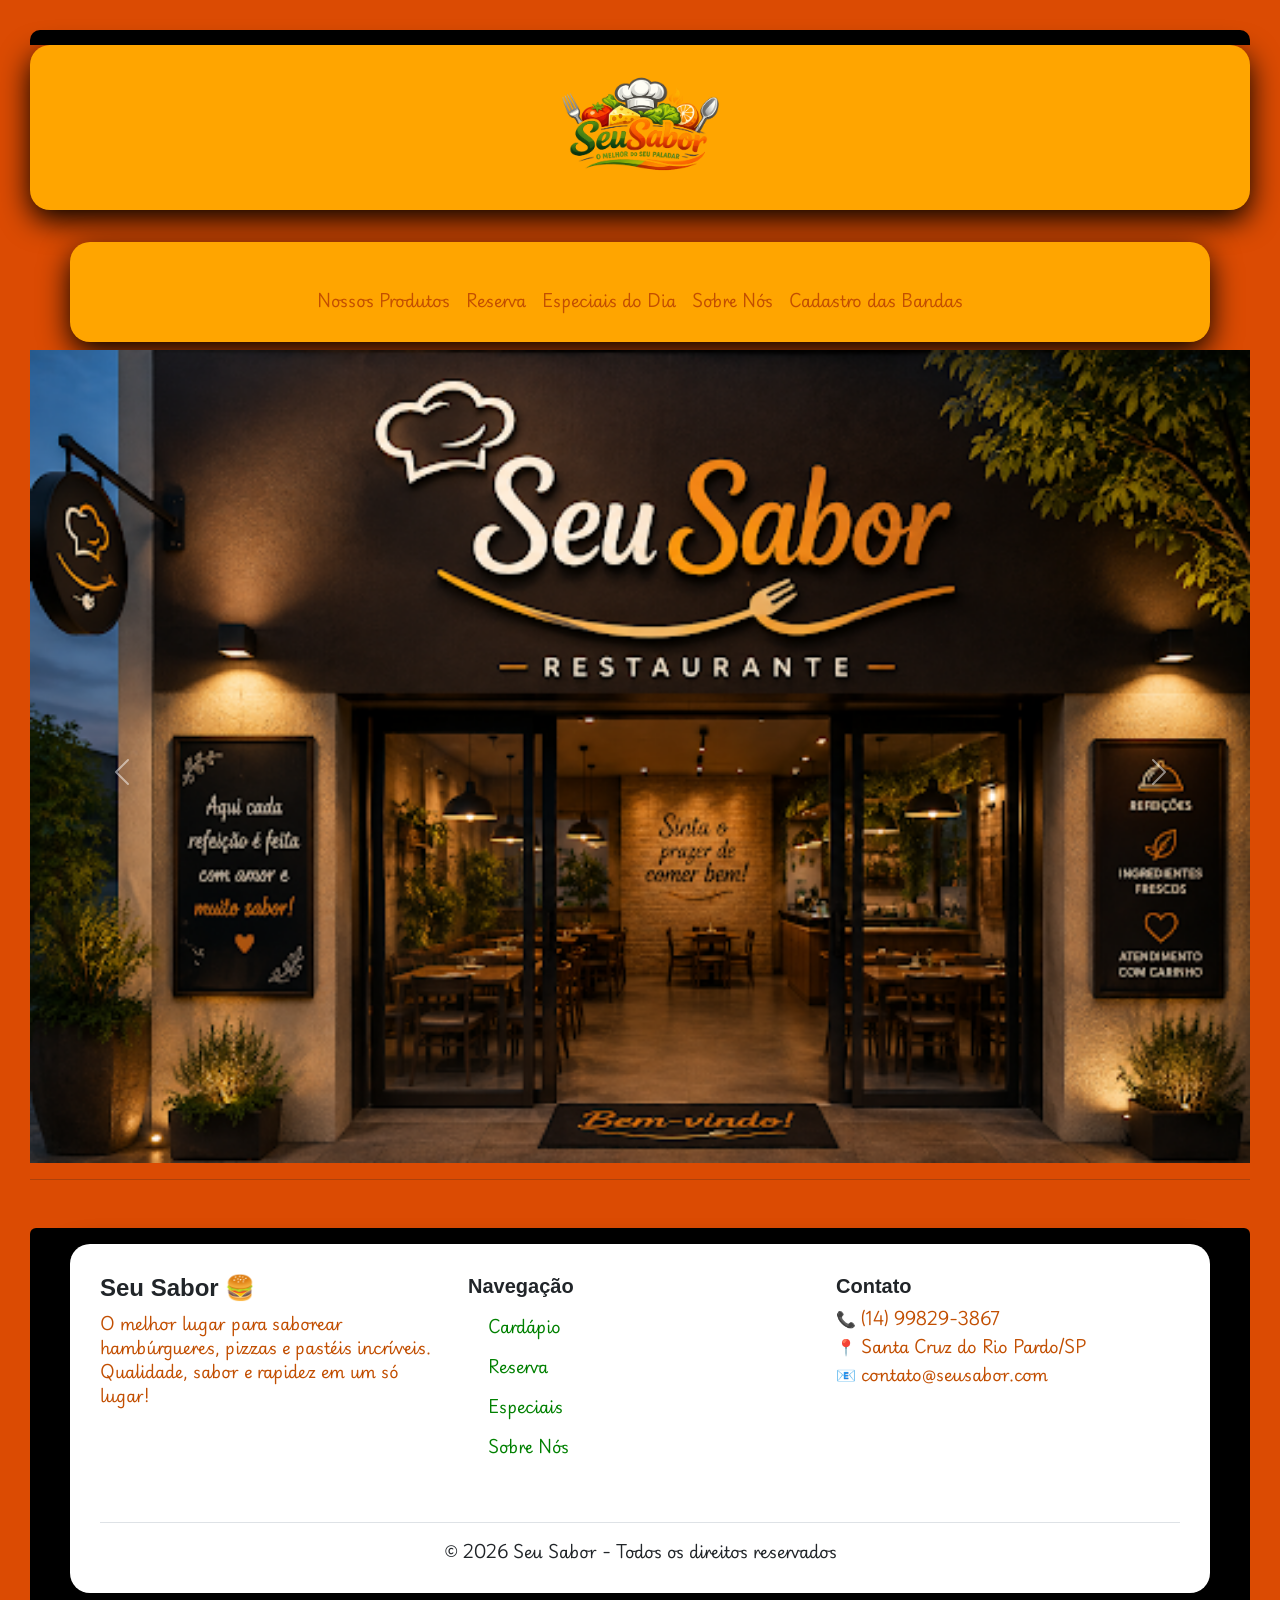
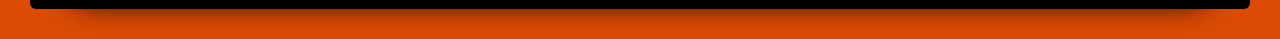
<file: index.html>
<!DOCTYPE html>
<html lang="en">

<head>
  <meta charset="UTF-8">
  <meta name="viewport" content="width=device-width, initial-scale=1.0">
  <title>Seu Sabor</title>
  <link href="https://cdn.jsdelivr.net/npm/bootstrap@5.2.3/dist/css/bootstrap.min.css" rel="stylesheet"
    integrity="sha384-rbsA2VBKQhggwzxH7pPCaAqO46MgnOM80zW1RWuH61DGLwZJEdK2Kadq2F9CUG65" crossorigin="anonymous">
  <link rel="stylesheet" href="css/style.css">
</head>

<body>
<header>
  <div class="container1 text-center"><img src="img/Logo. SITEMAP.png" width="200"></div>
  <br>
  <nav class="navbar navbar-expand-lg">
    <div class="container container1 justify-content-center">
      <div class="navbar-nav corfont">
        <a class="nav-link corfont" href="cardapio.html">Nossos Produtos</a>
        <a class="nav-link corfont" href="reserva.html">Reserva</a>
        <a class="nav-link corfont" href="agenda.html">Especiais do Dia</a>
        <a class="nav-link corfont" href="sobrenós.html">Sobre Nós</a>
        <a class="nav-link corfont" href="banda.html">Cadastro das Bandas</a>
      </div>
    </div>
  </nav>
</header>



    <div id="carouselExampleInterval" class="carousel slide" data-bs-ride="carousel">
      <div class="carousel-inner">
        <div class="carousel-item active" data-bs-interval="2000">
          <img src="img/1 seusabor.png" class="d-block w-100" alt="...">
        </div>
        <div class="carousel-item" data-bs-interval="2000">
          <img src="img/2 seusabor.png" class="d-block w-100" alt="...">
        </div>
        <div class="carousel-item" data-bs-interval="2000">
          <img src="img/4seusabor.png" class="d-block w-100" alt="...">
        </div>
      </div>
      <button class="carousel-control-prev" type="button" data-bs-target="#carouselExampleInterval"
        data-bs-slide="prev">
        <span class="carousel-control-prev-icon" aria-hidden="true"></span>
        <span class="visually-hidden">Previous</span>
      </button>
      <button class="carousel-control-next" type="button" data-bs-target="#carouselExampleInterval"
        data-bs-slide="next">
        <span class="carousel-control-next-icon" aria-hidden="true"></span>
        <span class="visually-hidden">Next</span>
      </button>
    </div>



    <hr>

    
     <!-- FOOTER -->

    <footer class="bg-black  pt-3 pb-3 mt-5 rounded">
        <div class="container">
            <div class="row">

                <!-- LOGO / SOBRE -->
                <div class="col-md-4 mb-4">
                    <h4 class="fw-bold">Seu Sabor 🍔</h4>
                    <p class="corfont">
                        O melhor lugar para saborear hambúrgueres, pizzas e pastéis incríveis.
                        Qualidade, sabor e rapidez em um só lugar!
                    </p>
                </div>

                <!-- LINKS -->
                <div class="col-md-4 mb-4">
                    <h5 class="fw-bold">Navegação</h5>
                    <ul class="list-unstyled">
                        <li><a href="cardapio.html" class="text-decoration-none ">Cardápio</a></li>
                        <li><a href="reserva.html" class="text-decoration-none ">Reserva</a></li>
                        <li><a href="especiaisdodia.html" class="text-decoration-none ">Especiais</a></li>
                        <li><a href="sobrenos.html" class="text-decoration-none ">Sobre Nós</a></li>
                    </ul>
                </div>

                <!-- CONTATO -->
                <div class="col-md-4 mb-4 ">
                    <h5 class="fw-bold">Contato</h5>
                    <div class="corfont">
                        <p class=" mb-1">📞 (14) 99829-3867</p>
                        <p class=" mb-1">📍 Santa Cruz do Rio Pardo/SP</p>
                        <p class="corfont">📧 contato@seusabor.com</p>
                    </div>


                    <!-- REDES SOCIAIS -->
                    <div class="mt-3">
                        <a href="#" class="text-white me-3 fs-5">
                            <i class="bi bi-instagram"></i>
                        </a>
                        <a href="#" class="text-white me-3 fs-5">
                            <i class="bi bi-facebook"></i>
                        </a>
                        <a href="#" class="text-white me-3 fs-5">
                            <i class="bi bi-whatsapp"></i>
                        </a>
                    </div>
                </div>

            </div>

            <!-- LINHA FINAL -->
            <div class="text-center border-top pt-3 mt-3">
                <p class="mb-0 ">
                    © 2026 Seu Sabor - Todos os direitos reservados
                </p>
            </div>
        </div>

    </footer>
     <!-- FOOTER -->

    <script src="https://cdn.jsdelivr.net/npm/@popperjs/core@2.11.6/dist/umd/popper.min.js"
      integrity="sha384-oBqDVmMz9ATKxIep9tiCxS/Z9fNfEXiDAYTujMAeBAsjFuCZSmKbSSUnQlmh/jp3"
      crossorigin="anonymous"></script>
    <script src="https://cdn.jsdelivr.net/npm/bootstrap@5.2.3/dist/js/bootstrap.min.js"
      integrity="sha384-cuYeSxntonz0PPNlHhBs68uyIAVpIIOZZ5JqeqvYYIcEL727kskC66kF92t6Xl2V"
      crossorigin="anonymous"></script>
</body>

</html>
</file>
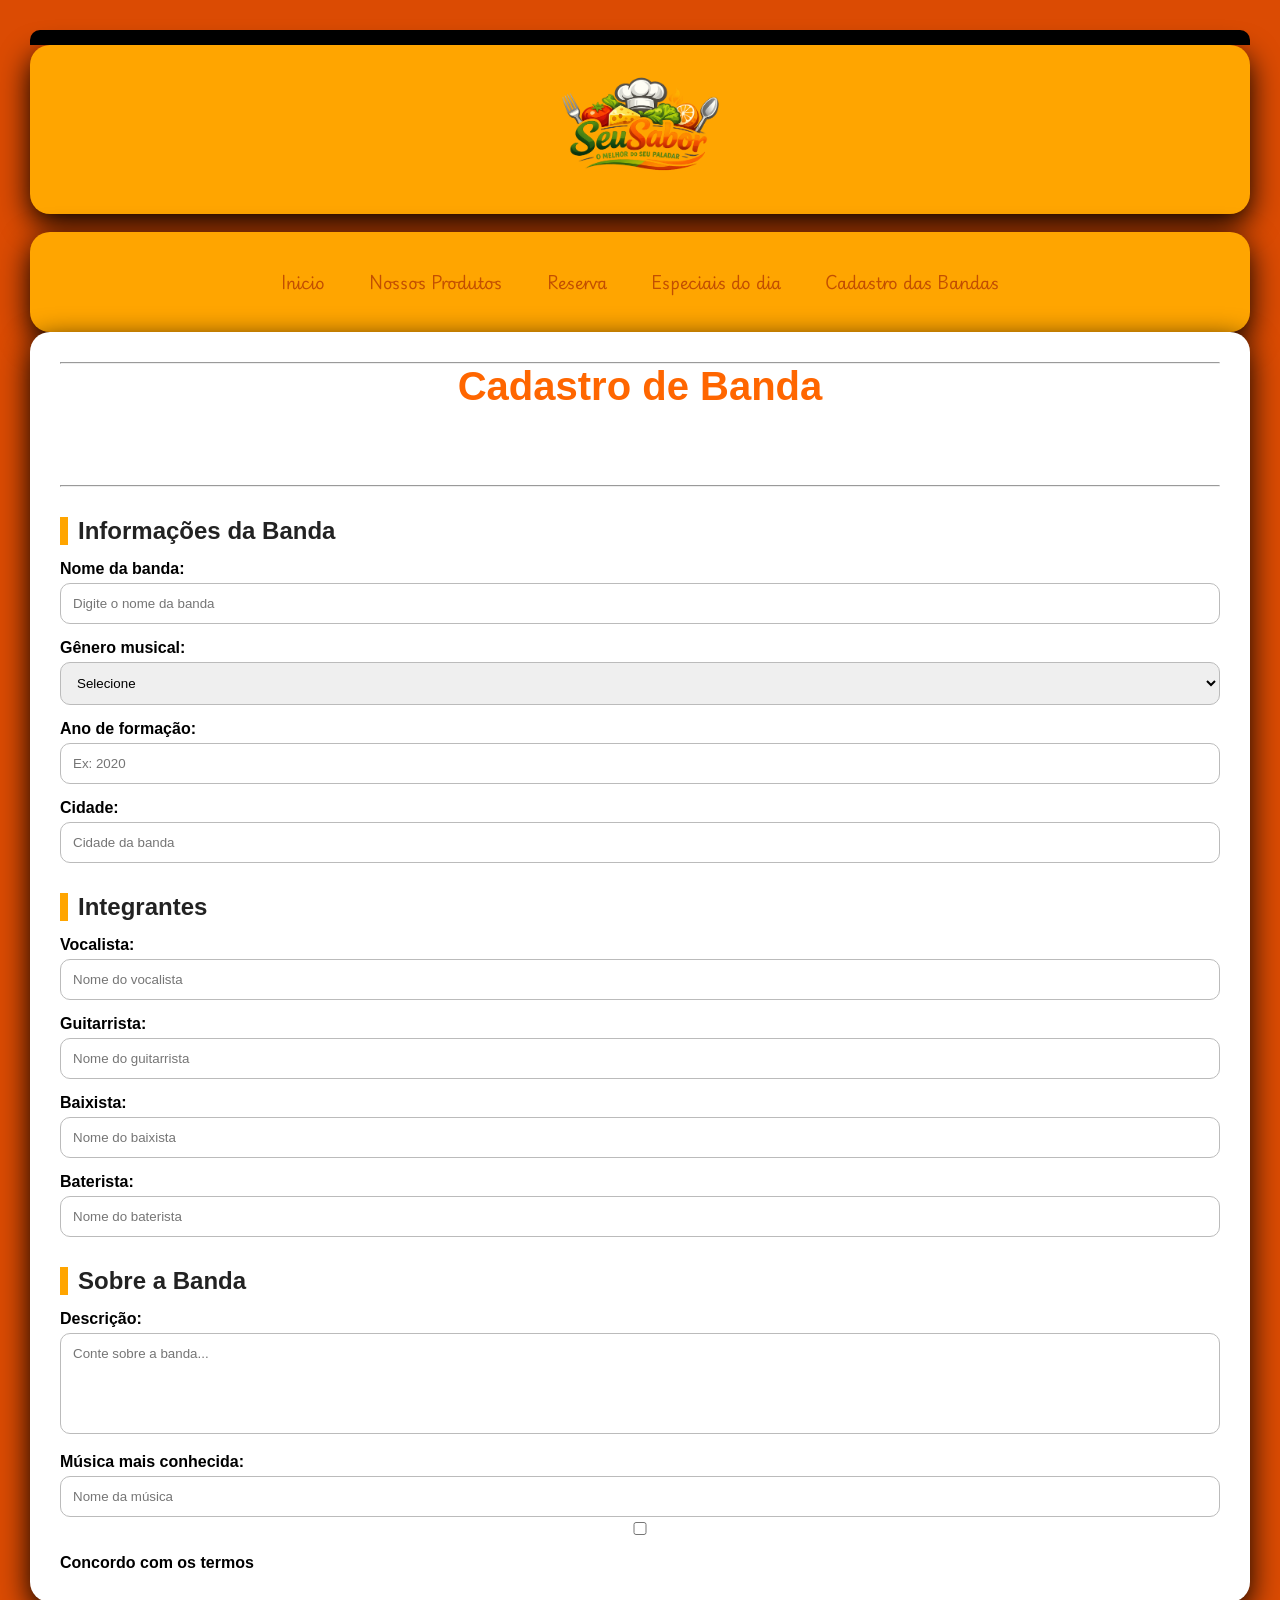
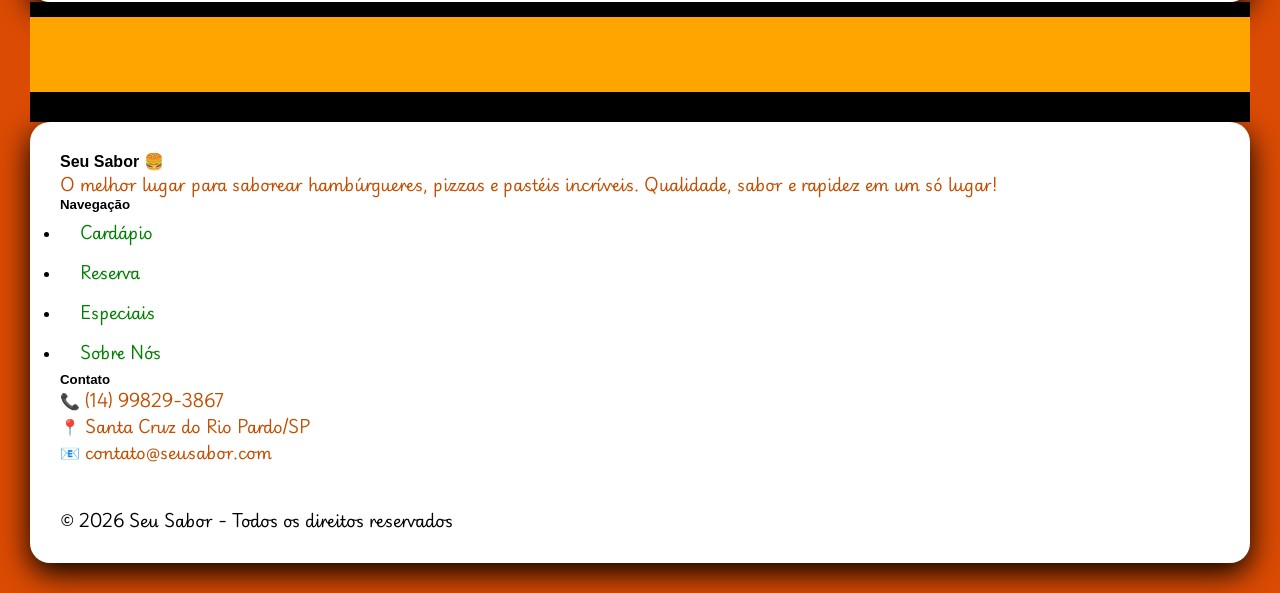
<file: banda.html>
<!DOCTYPE html>
<html lang="pt-BR">

<head>
    <meta charset="UTF-8">
    <meta name="viewport" content="width=device-width, initial-scale=1.0">

    <title>Formulário de Banda</title>

    <link rel="stylesheet" href="css/style.css">
    <style>

    </style>
</head>

<body>

    <header>
<div class="container1 text-center"><img src="img/Logo. SITEMAP.png" width="200"></div>
  <br>
  <nav class="navbar navbar-expand-lg">
    
    <div class="container container1 justify-content-center">
      <div class="navbar-nav corfont">
 
                <a class="nav-link corfont" href="index.html">Inicio</a>
        <a class="nav-link corfont" href="cardapio.html">Nossos Produtos</a>
        <a class="nav-link corfont" href="reserva.html">Reserva</a>
        <a class="nav-link corfont" href="especiaisdodia.html">Especiais do dia</a>
        <a class="nav-link corfont" href="banda.html">Cadastro das Bandas</a>
      </div>
    </div>
  </nav>


</div>
</header>
    <div class="container">
<hr>
        <h1 class="titulo">
            Cadastro de Banda
        </h1>


        <form id="formBanda">
<br>
<br>
<hr>
            <h2>Informações da Banda</h2>

            <label for="nomeBanda">
                Nome da banda:
            </label>

            <input type="text" id="nomeBanda" placeholder="Digite o nome da banda" required>


            <label for="genero">
                Gênero musical:
            </label>

            <select id="genero" required>

                <option value="">
                    Selecione
                </option>

                <option value="Rock">
                    Rock
                </option>

                <option value="Pop">
                    Pop
                </option>

                <option value="Metal">
                    Metal
                </option>

                <option value="Sertanejo">
                    Sertanejo
                </option>

                <option value="MPB">
                    MPB
                </option>

                <option value="Rap">
                    Rap
                </option>

                <option value="Reggae">
                    Reggae
                </option>

            </select>


            <label for="ano">
                Ano de formação:
            </label>

            <input type="number" id="ano" placeholder="Ex: 2020" required>


            <label for="cidade">
                Cidade:
            </label>

            <input type="text" id="cidade" placeholder="Cidade da banda" required>


            <h2>Integrantes</h2>

            <label for="vocalista">
                Vocalista:
            </label>

            <input type="text" id="vocalista" placeholder="Nome do vocalista" required>


            <label for="guitarrista">
                Guitarrista:
            </label>

            <input type="text" id="guitarrista" placeholder="Nome do guitarrista">


            <label for="baixista">
                Baixista:
            </label>

            <input type="text" id="baixista" placeholder="Nome do baixista">


            <label for="baterista">
                Baterista:
            </label>

            <input type="text" id="baterista" placeholder="Nome do baterista">


            <h2>Sobre a Banda</h2>

            <label for="descricao">
                Descrição:
            </label>

            <textarea id="descricao" rows="5" placeholder="Conte sobre a banda..."></textarea>


            <label for="musica">
                Música mais conhecida:
            </label>

            <input type="text" id="musica" placeholder="Nome da música">

            <div>
                <input type="checkbox" onchange="verifica(this)" id="concordo">
                <label>Concordo com os termos</label>
            </div>


            <button id="ababc" class="btn_cadastrar">
                Cadastrar Banda
            </button>

        </form>


        <div id="resultado"></div>

    </div>


    <footer class="roda">


    </footer>


    <script>
            function verifica(elemento) {
                if (elemento.checked) {
                    document.getElementById("ababc").className = "btn_cadastrar_ok"
                } else {
                    document.getElementById("ababc").className = "btn_cadastrar"
                }

            }
b
    </script>

    <!-- FOOTER -->

    <footer class="bg-black  pt-3
 pb-3 mt-5">
        <div class="container">
            <div class="row">

                <!-- LOGO / SOBRE -->
                <div class="col-md-4 mb-4">
                    <h4 class="fw-bold">Seu Sabor 🍔</h4>
                    <p class="corfont">
                        O melhor lugar para saborear hambúrgueres, pizzas e pastéis incríveis.
                        Qualidade, sabor e rapidez em um só lugar!
                    </p>
                </div>

                <!-- LINKS -->
                <div class="col-md-4 mb-4">
                    <h5 class="fw-bold">Navegação</h5>
                    <ul class="list-unstyled">
                        <li><a href="cardapio.html" class="text-decoration-none ">Cardápio</a></li>
                        <li><a href="reserva.html" class="text-decoration-none ">Reserva</a></li>
                        <li><a href="especiaisdodia.html" class="text-decoration-none ">Especiais</a></li>
                        <li><a href="sobrenos.html" class="text-decoration-none ">Sobre Nós</a></li>
                    </ul>
                </div>

                <!-- CONTATO -->
                <div class="col-md-4 mb-4 ">
                    <h5 class="fw-bold">Contato</h5>
                    <div class="corfont">
                        <p class=" mb-1">📞 (14) 99829-3867</p>
                        <p class=" mb-1">📍 Santa Cruz do Rio Pardo/SP</p>
                        <p class="corfont">📧 contato@seusabor.com</p>
                    </div>


                    <!-- REDES SOCIAIS -->
                    <div class="mt-3">
                        <a href="#" class="text-white me-3 fs-5">
                            <i class="bi bi-instagram"></i>
                        </a>
                        <a href="#" class="text-white me-3 fs-5">
                            <i class="bi bi-facebook"></i>
                        </a>
                        <a href="#" class="text-white me-3 fs-5">
                            <i class="bi bi-whatsapp"></i>
                        </a>
                    </div>
                </div>

            </div>

            <!-- LINHA FINAL -->
            <div class="text-center border-top pt-3 mt-3">
                <p class="mb-0 ">
                    © 2026 Seu Sabor - Todos os direitos reservados
                </p>
            </div>
        </div>

    </footer>

</div>
</body>

</html
</file>
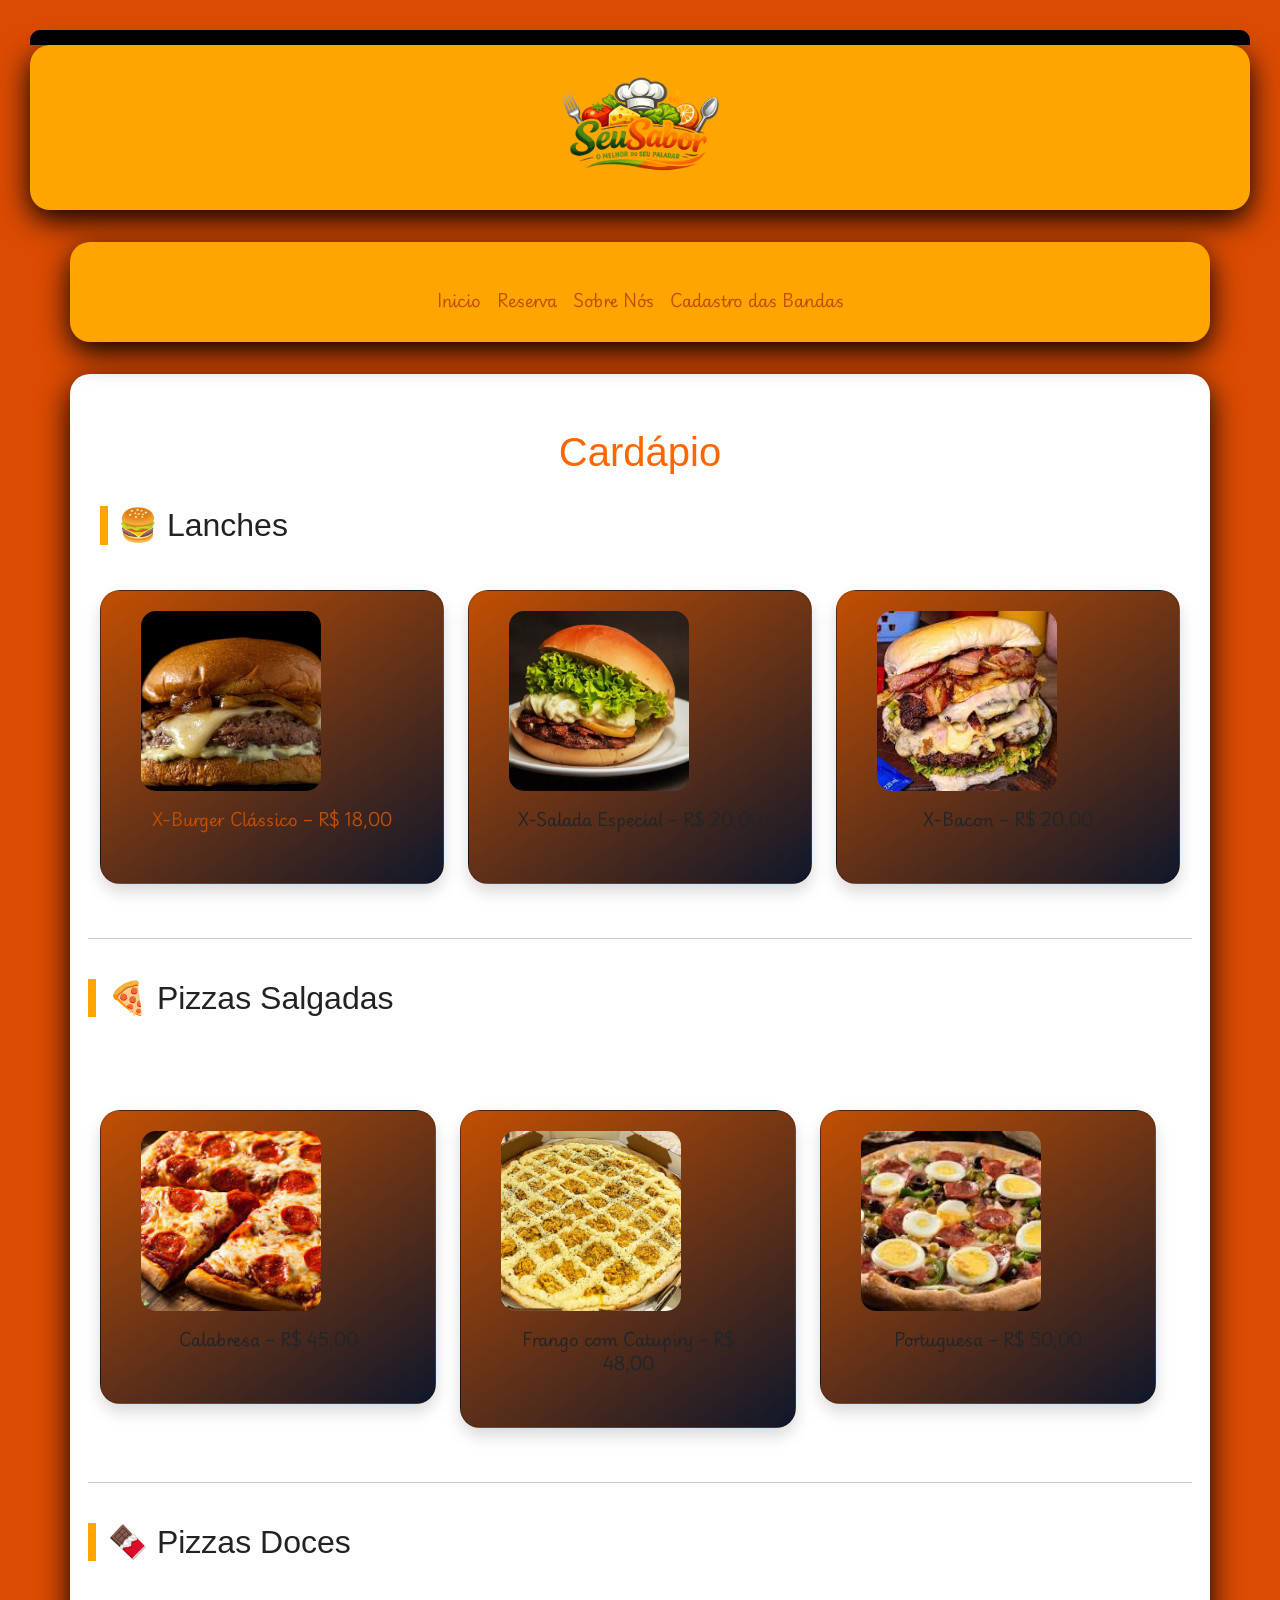
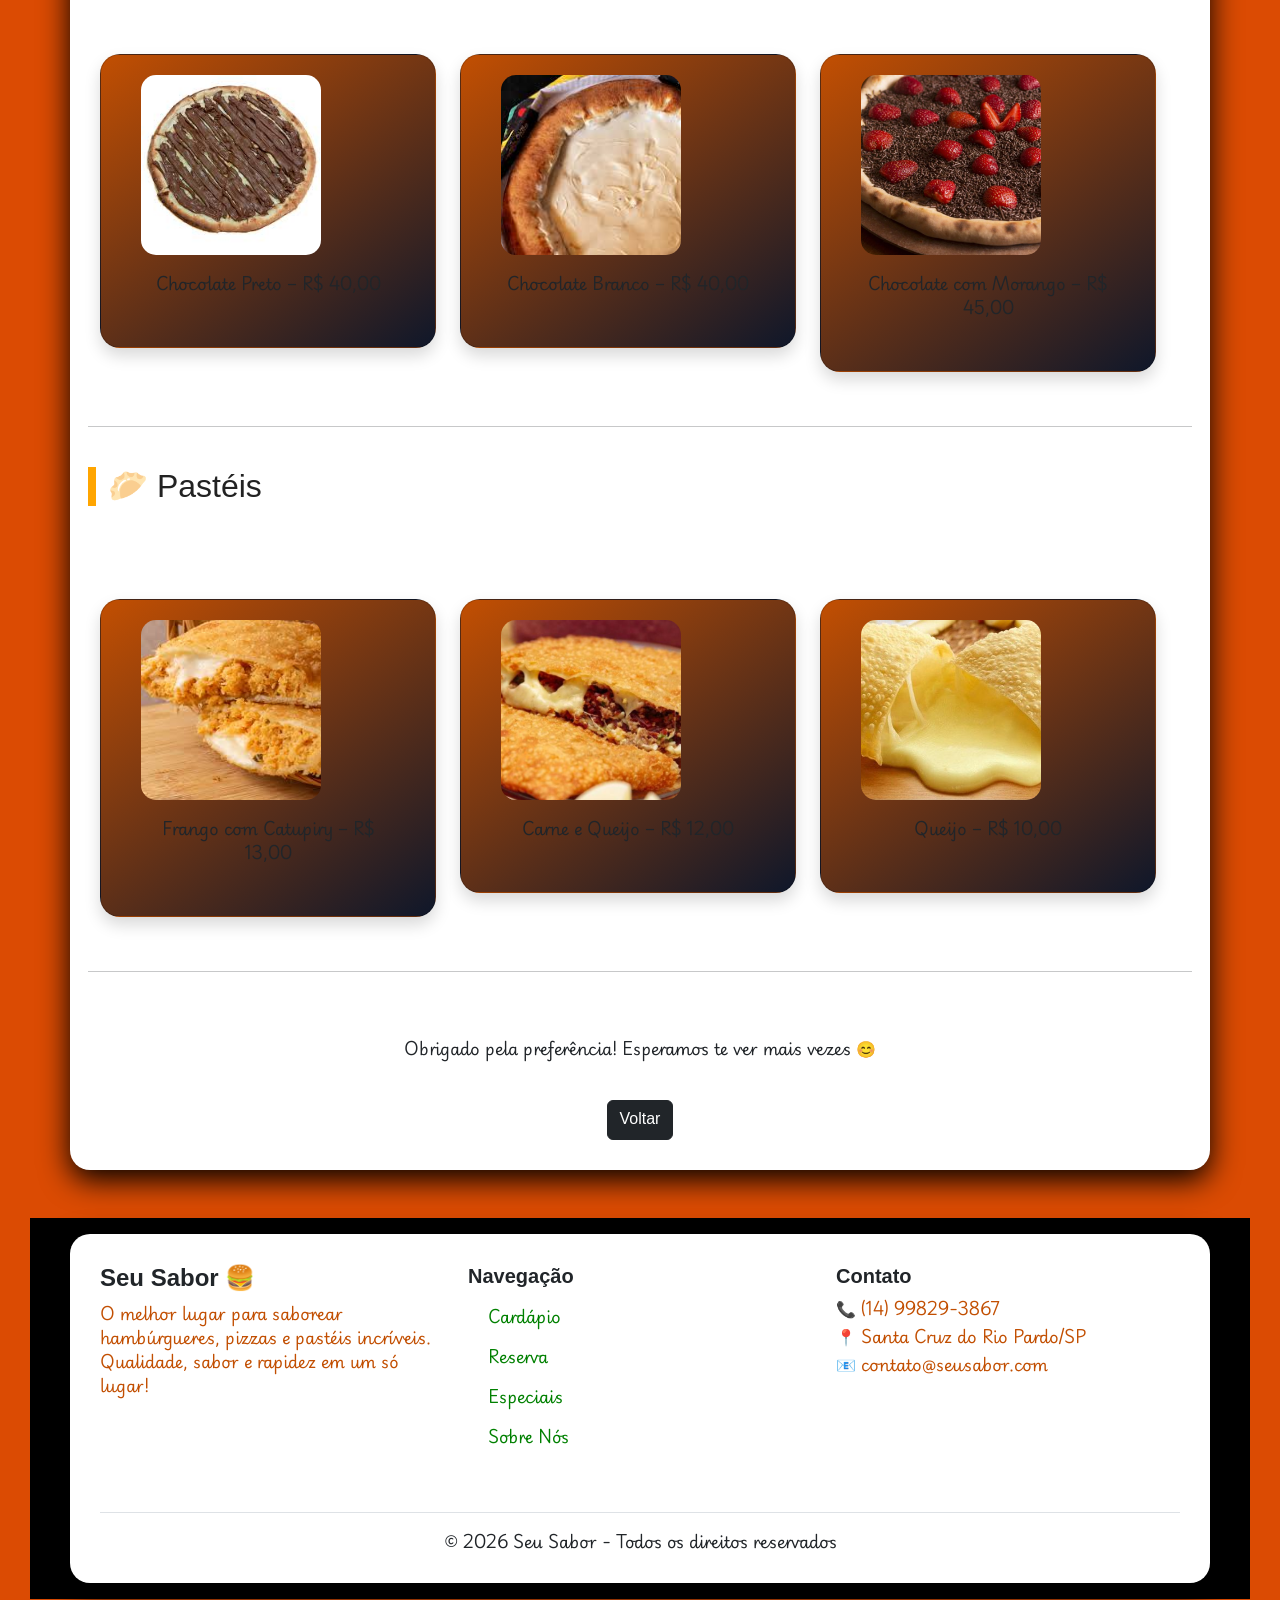
<file: cardapio.html>
<!DOCTYPE html>

<html lang="pt-BR">

<head>
    <meta charset="UTF-8">
    <meta name="viewport" content="width=device-width, initial-scale=1">
    <title>Seu Sabor</title>

    <!-- Bootstrap -->
    <link href="https://cdn.jsdelivr.net/npm/bootstrap@5.3.0/dist/css/bootstrap.min.css" rel="stylesheet">
    <link rel="stylesheet" href="css/style.css">

</head>

<body>

    <!-- HEADER -->



    <header>

  <div class="container1 text-center"><img src="img/Logo. SITEMAP.png" width="200"></div>
  <br>
  <nav class="navbar navbar-expand-lg">
    <div class="container container1 justify-content-center">

       <div class="navbar-nav corfont">
        <a class="nav-link corfont" href="index.html">Inicio</a>
        <a class="nav-link corfont" href="reserva.html">Reserva</a>
        <a class="nav-link corfont" href="sobrenós.html">Sobre Nós</a>
        <a class="nav-link corfont" href="banda.html">Cadastro das Bandas</a>

  

      </div>
    </div>
  </nav>
</header>
    <!-- HEADER -->

    
    <!-- MAIN -->
    <br>
    <main class="container">

        <h1 class="text-center mt-4">Cardápio</h1>

        <!-- Lanches -->
        <h2 class="section-title">🍔 Lanches</h2>
        <div class="row g-4 ">
            <div class="col-md-4">
                <div class="card shadow ">
                    <img src="img/x-burguer-tradicional-768x619.jpg" width="450" height="300" class="card-img-top">
                    <div class="card-body text-center test">
                        <p class="corfont">X-Burger Clássico – R$ 18,00</p>
                    </div>
                </div>
            </div>
            <div class="col-md-4">
                <div class="card shadow">
                    <img src="img/lanches-gourmet.webp" width="450" height="300" class="card-img-top">
                    <div class="card-body text-center test">
                        <p>X-Salada Especial – R$ 20,00</p>
                    </div>
                </div>
            </div>
            <div class="col-md-4">
                <div class="card shadow">
                    <img src="img/images (2).jpg" width="450" height="300" class="card-img-top">
                    <div class="card-body text-center test">
                        <p>X-Bacon – R$ 20,00</p>
                    </div>
                </div>
            </div>
            <hr>
            <!-- Pizzas -->
            <h2 class="section-title">🍕 Pizzas Salgadas</h2>
            <div class="row g-4">
                <div class="col-md-4">
                    <div class="card shadow">
                        <img src="img/images (3).jpg" width="450" height="300" class="card-img-top">
                        <div class="card-body text-center test">
                            <p>Calabresa – R$ 45,00</p>
                        </div>
                    </div>
                </div>

                <div class="col-md-4">
                    <div class="card shadow">
                        <img src="img/frango pizza.jpg" width="450" height="300" class="card-img-top">
                        <div class="card-body text-center test">
                            <p>Frango com Catupiry – R$ 48,00</p>
                        </div>
                    </div>
                </div>

                <div class="col-md-4">
                    <div class="card shadow">
                        <img src="img/images (4).jpg" width="450" height="300" class="card-img-top">
                        <div class="card-body text-center test">
                            <p>Portuguesa – R$ 50,00</p>
                        </div>
                    </div>
                </div>
            </div>
            <hr>
            <!-- Pizzas Doces -->
            <h2 class="section-title">🍫 Pizzas Doces</h2>
            <div class="row g-4">
                <div class="col-md-4">
                    <div class="card shadow">
                        <img src="img/images (5).jpg" width="450" height="300" class="card-img-top">
                        <div class="card-body text-center test">
                            <p>Chocolate Preto – R$ 40,00</p>
                        </div>
                    </div>
                </div>

                <div class="col-md-4">
                    <div class="card shadow">
                        <img src="img/images (6).jpg" width="450" height="300" class="card-img-top">
                        <div class="card-body text-center test">
                            <p>Chocolate Branco – R$ 40,00</p>
                        </div>
                    </div>
                </div>

                <div class="col-md-4">
                    <div class="card shadow">
                        <img src="img/sabores_de_pizza_morango_com_chocolate.jpg" width="450" height="300"
                            class="card-img-top">
                        <div class="card-body text-center test">
                            <p>Chocolate com Morango – R$ 45,00</p>
                        </div>
                    </div>
                </div>
            </div>
            <hr>

            <!-- Pastéis -->
            <h2 class="section-title">🥟 Pastéis</h2>
            <div class="row g-4">
                <div class="col-md-4">
                    <div class="card shadow">
                        <img src="img/frango.jpg" width="450" height="300" class="card-img-top">
                        <div class="card-body text-center test">
                            <p>Frango com Catupiry – R$ 13,00</p>
                        </div>
                    </div>
                </div>

                <div class="col-md-4">
                    <div class="card shadow">
                        <img src="img/receita-pastel.png" width="450" height="300" class="card-img-top">
                        <div class="card-body text-center test">
                            <p>Carne e Queijo – R$ 12,00</p>
                        </div>
                    </div>
                </div>

                <div class="col-md-4">
                    <div class="card shadow">
                        <img src="img/queijo.jpeg" width="450" height="300" class="card-img-top">
                        <div class="card-body text-center test">
                            <p>Queijo – R$ 10,00</p>
                        </div>
                    </div>
                </div>
            </div>
            <hr>
            <p class="text-center mt-5">Obrigado pela preferência! Esperamos te ver mais vezes 😊</p>

            <div class="text-center">
                <a href="index.html" class="btn btn-dark">Voltar</a>
            </div>

    </main>

    <!-- FOOTER -->

    <footer class="bg-black  pt-3
 pb-3 mt-5">
        <div class="container">
            <div class="row">

                <!-- LOGO / SOBRE -->
                <div class="col-md-4 mb-4">
                    <h4 class="fw-bold">Seu Sabor 🍔</h4>
                    <p class="corfont">
                        O melhor lugar para saborear hambúrgueres, pizzas e pastéis incríveis.
                        Qualidade, sabor e rapidez em um só lugar!
                    </p>
                </div>

                <!-- LINKS -->
                <div class="col-md-4 mb-4">
                    <h5 class="fw-bold">Navegação</h5>
                    <ul class="list-unstyled">
                        <li><a href="cardapio.html" class="text-decoration-none ">Cardápio</a></li>
                        <li><a href="reserva.html" class="text-decoration-none ">Reserva</a></li>
                        <li><a href="especiaisdodia.html" class="text-decoration-none ">Especiais</a></li>
                        <li><a href="sobrenos.html" class="text-decoration-none ">Sobre Nós</a></li>
                    </ul>
                </div>

                <!-- CONTATO -->
                <div class="col-md-4 mb-4 ">
                    <h5 class="fw-bold">Contato</h5>
                    <div class="corfont">
                        <p class=" mb-1">📞 (14) 99829-3867</p>
                        <p class=" mb-1">📍 Santa Cruz do Rio Pardo/SP</p>
                        <p class="corfont">📧 contato@seusabor.com</p>
                    </div>


                    <!-- REDES SOCIAIS -->
                    <div class="mt-3">
                        <a href="#" class="text-white me-3 fs-5">
                            <i class="bi bi-instagram"></i>
                        </a>
                        <a href="#" class="text-white me-3 fs-5">
                            <i class="bi bi-facebook"></i>
                        </a>
                        <a href="#" class="text-white me-3 fs-5">
                            <i class="bi bi-whatsapp"></i>
                        </a>
                    </div>
                </div>

            </div>

            <!-- LINHA FINAL -->
            <div class="text-center border-top pt-3 mt-3">
                <p class="mb-0 ">
                    © 2026 Seu Sabor - Todos os direitos reservados
                </p>
            </div>
        </div>

    </footer>

</body>

</html>
</file>
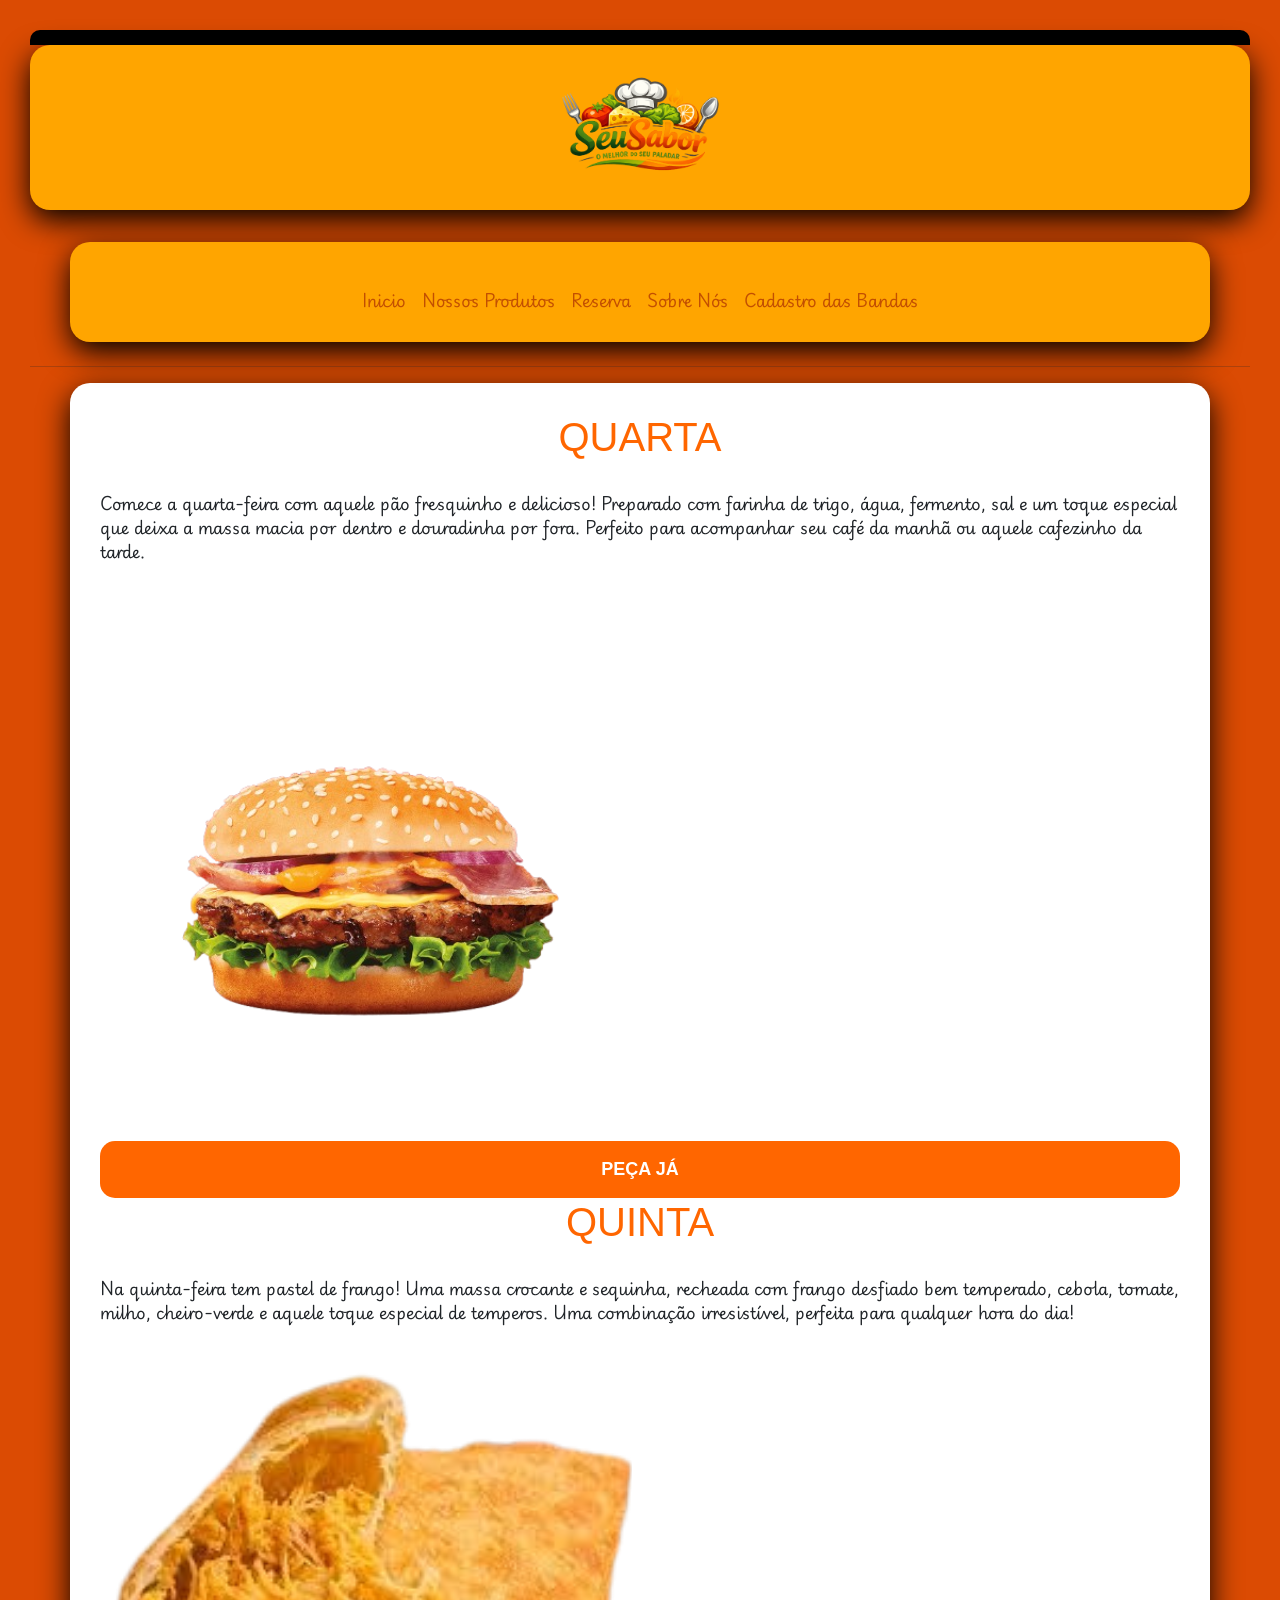
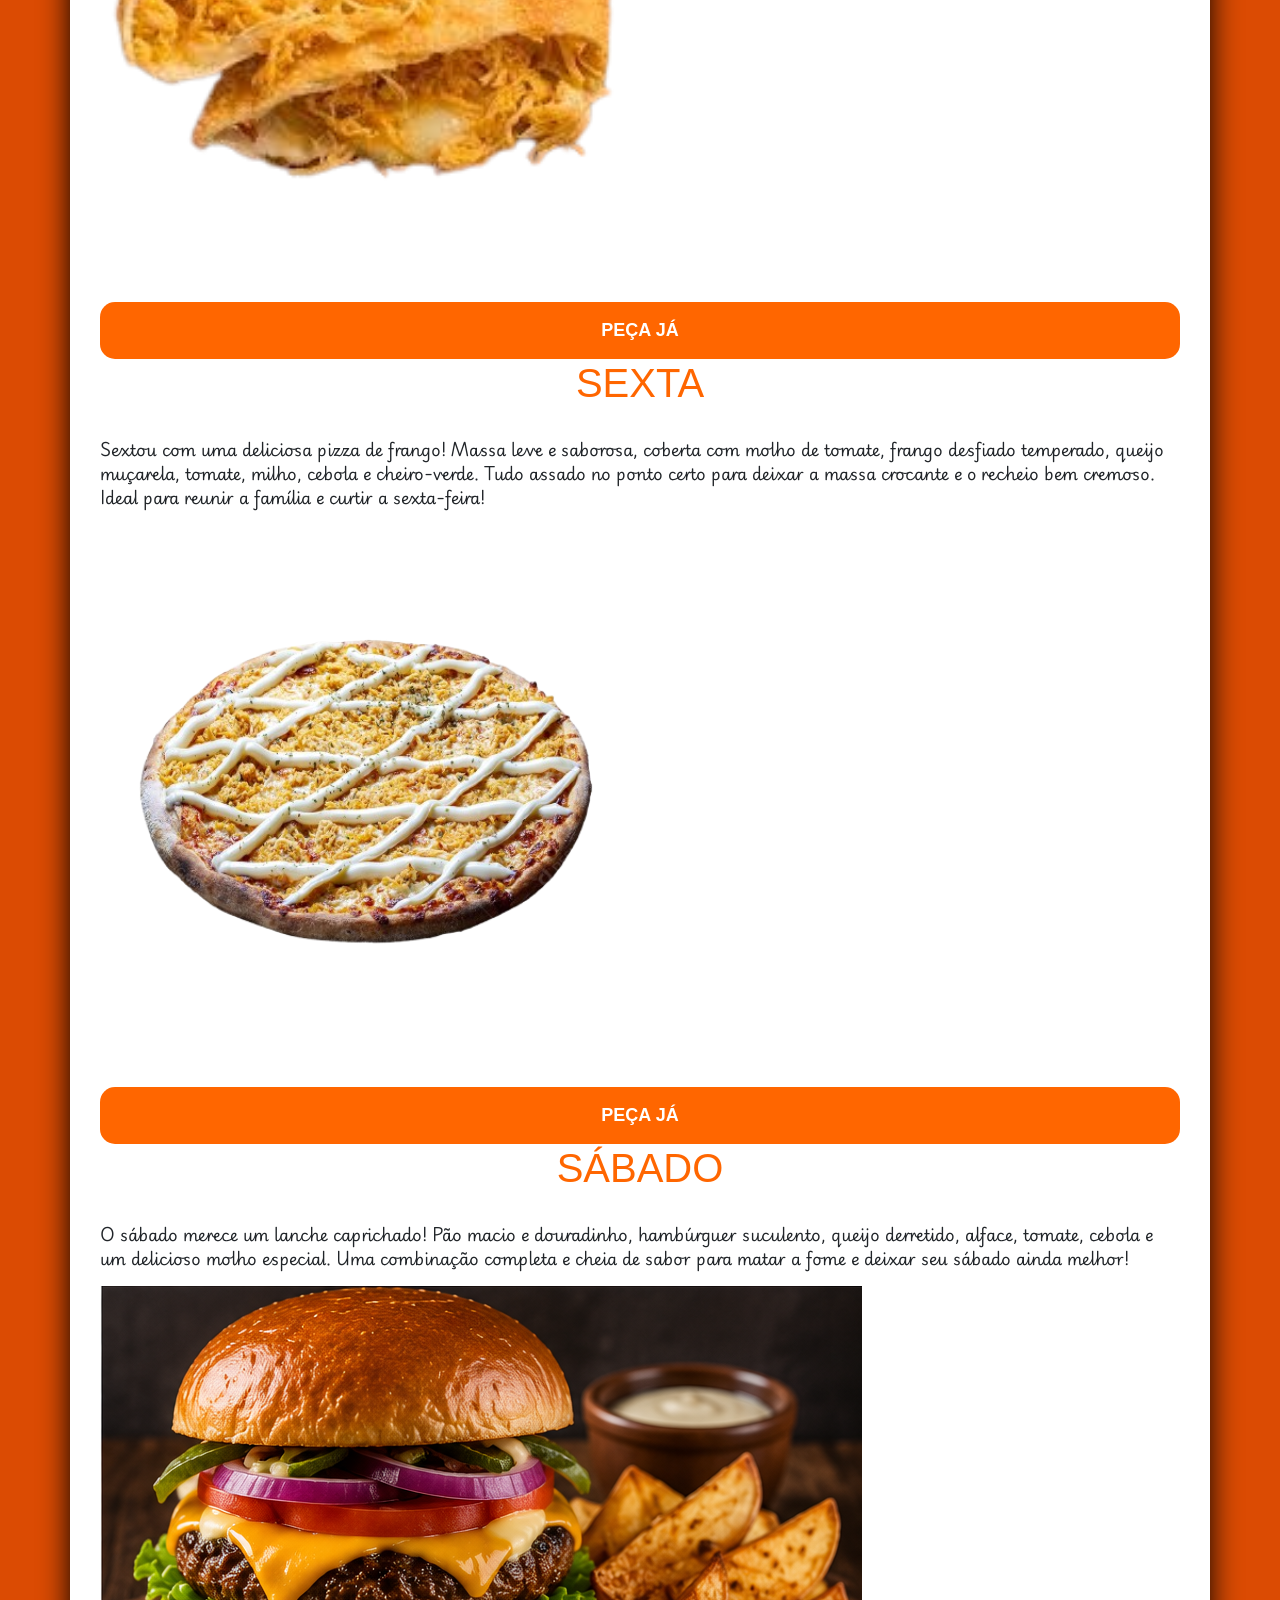
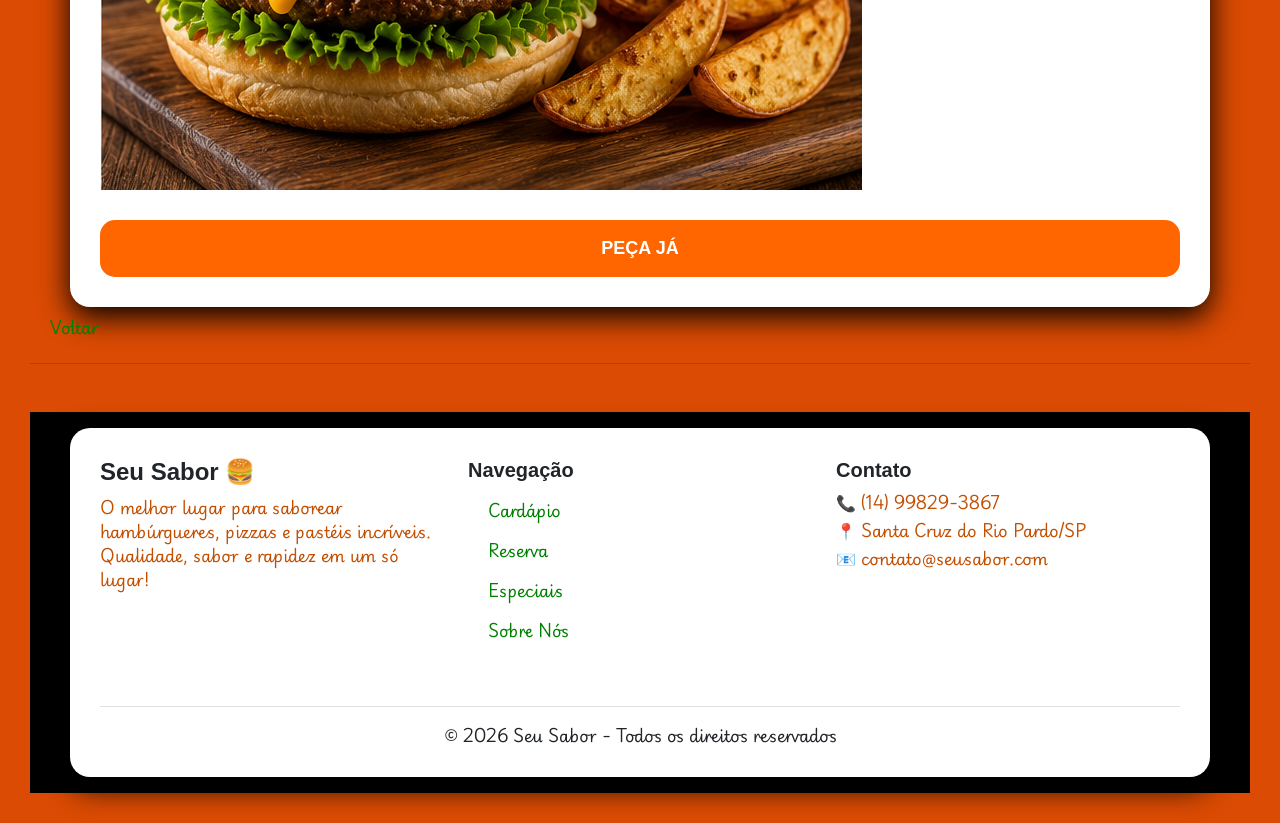
<file: especiaisdodia.html>
<!DOCTYPE html>
<html lang="en">
<head>
    <meta charset="UTF-8">
    <meta name="viewport" content="width=device-width, initial-scale=1.0">
    <title>Seu Sabor</title>

<!-- Bootstrap -->
<link href="https://cdn.jsdelivr.net/npm/bootstrap@5.3.0/dist/css/bootstrap.min.css" rel="stylesheet">
<link rel="stylesheet" href="css/style.css">

</head>
<body>

   <!-- HEADER -->

<header>
  <div class="container1 text-center"><img src="img/Logo. SITEMAP.png" width="200"></div>
  <br>
  <nav class="navbar navbar-expand-lg">
    <div class="container container1 justify-content-center">

     <div class="navbar-nav corfont">
             <a class="nav-link corfont" href="index.html">Inicio</a>
        <a class="nav-link corfont" href="cardapio.html">Nossos Produtos</a>
        <a class="nav-link corfont" href="reserva.html">Reserva</a>
        <a class="nav-link corfont" href="sobrenós.html">Sobre Nós</a>
        <a class="nav-link corfont" href="banda.html">Cadastro das Bandas</a>
     

      </div>
    </div>
  </nav>
</header>
    <hr>
    <main>
          <div class="container">
    <div class="item_dias">
        <h1>QUARTA</h1>
        <p>
            Comece a quarta-feira com aquele pão fresquinho e delicioso! 
            Preparado com farinha de trigo, água, fermento, sal e um toque 
            especial que deixa a massa macia por dentro e douradinha por fora. 
            Perfeito para acompanhar seu café da manhã ou aquele cafezinho da tarde.
        </p>
        <img src="img/Pão2.png">
        <button>PEÇA JÁ</button>
    </div>

    <div class="item_dias">
        <h1>QUINTA</h1>
        <p>
            Na quinta-feira tem pastel de frango! Uma massa crocante e sequinha,
            recheada com frango desfiado bem temperado, cebola, tomate, milho,
            cheiro-verde e aquele toque especial de temperos. Uma combinação
            irresistível, perfeita para qualquer hora do dia!
        </p>
        <img src="img/PastelFrango2.png">
        <button>PEÇA JÁ</button>
    </div>

    <div class="item_dias">
        <h1>SEXTA</h1>
        <p>
            Sextou com uma deliciosa pizza de frango! Massa leve e saborosa,
            coberta com molho de tomate, frango desfiado temperado, queijo
            muçarela, tomate, milho, cebola e cheiro-verde. Tudo assado no
            ponto certo para deixar a massa crocante e o recheio bem cremoso.
            Ideal para reunir a família e curtir a sexta-feira!
        </p>
        <img src="img/PizzaFrnago2.png">
        <button>PEÇA JÁ</button>
    </div>

    <div class="item_dias">
        <h1>SÁBADO</h1>
        <p>
            O sábado merece um lanche caprichado! Pão macio e douradinho,
            hambúrguer suculento, queijo derretido, alface, tomate, cebola
            e um delicioso molho especial. Uma combinação completa e cheia
            de sabor para matar a fome e deixar seu sábado ainda melhor!
        </p>
        <img src="img/lanche.png">
        <button>PEÇA JÁ</button>
    </div>
</div>
        </div>
        
<a href="index.html">Voltar</a>

    <hr>
    <!-- FOOTER -->

<footer class="bg-black  pt-3
 pb-3 mt-5"> <div class="container"> <div class="row">

        <!-- LOGO / SOBRE -->
        <div class="col-md-4 mb-4">
            <h4 class="fw-bold">Seu Sabor 🍔</h4>
            <p class="corfont">
                O melhor lugar para saborear hambúrgueres, pizzas e pastéis incríveis. 
                Qualidade, sabor e rapidez em um só lugar!
            </p>
        </div>

        <!-- LINKS -->
        <div class="col-md-4 mb-4">
            <h5 class="fw-bold">Navegação</h5>
            <ul class="list-unstyled">
                <li><a href="cardapio.html" class="text-decoration-none ">Cardápio</a></li>
                <li><a href="reserva.html" class="text-decoration-none ">Reserva</a></li>
                <li><a href="agenda.html" class="text-decoration-none ">Especiais</a></li>
                <li><a href="sobrenos.html" class="text-decoration-none ">Sobre Nós</a></li>
            </ul>
        </div>

        <!-- CONTATO -->
        <div class="col-md-4 mb-4 ">
            <h5 class="fw-bold">Contato</h5>
            <div class="corfont">
                <p class=" mb-1">📞 (14) 99829-3867</p>
                <p class=" mb-1">📍 Santa Cruz do Rio Pardo/SP</p>
                <p class="corfont">📧 contato@seusabor.com</p>
           </div>
           

            <!-- REDES SOCIAIS -->
            <div class="mt-3">
                <a href="#" class="text-white me-3 fs-5">
                    <i class="bi bi-instagram"></i>
                </a>
                <a href="#" class="text-white me-3 fs-5">
                    <i class="bi bi-facebook"></i>
                </a>
                <a href="#" class="text-white me-3 fs-5">
                    <i class="bi bi-whatsapp"></i>
                </a>
            </div>
        </div>

    </div>

    <!-- LINHA FINAL -->
    <div class="text-center border-top pt-3 mt-3">
        <p class="mb-0 ">
            © 2026 Seu Sabor - Todos os direitos reservados
        </p>
    </div>
</div>

</footer>
  
</body>
</html>
</file>
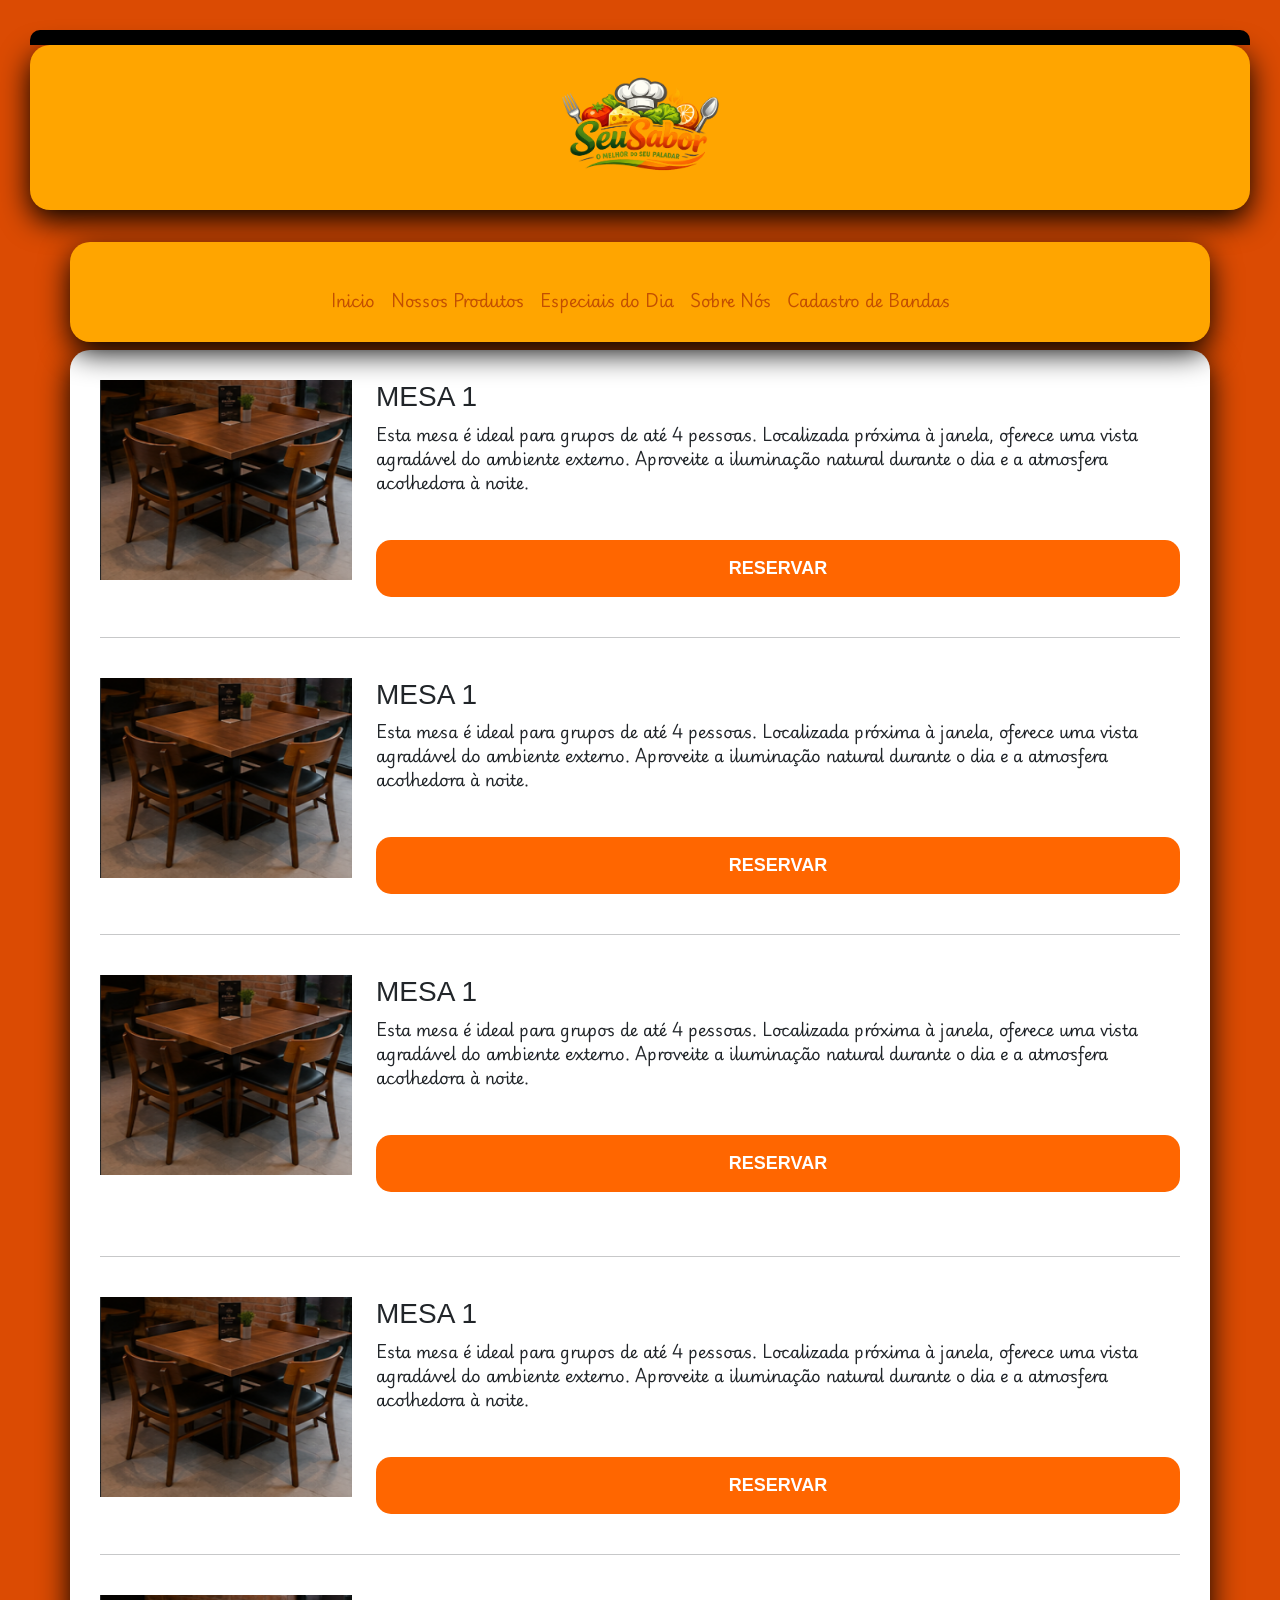
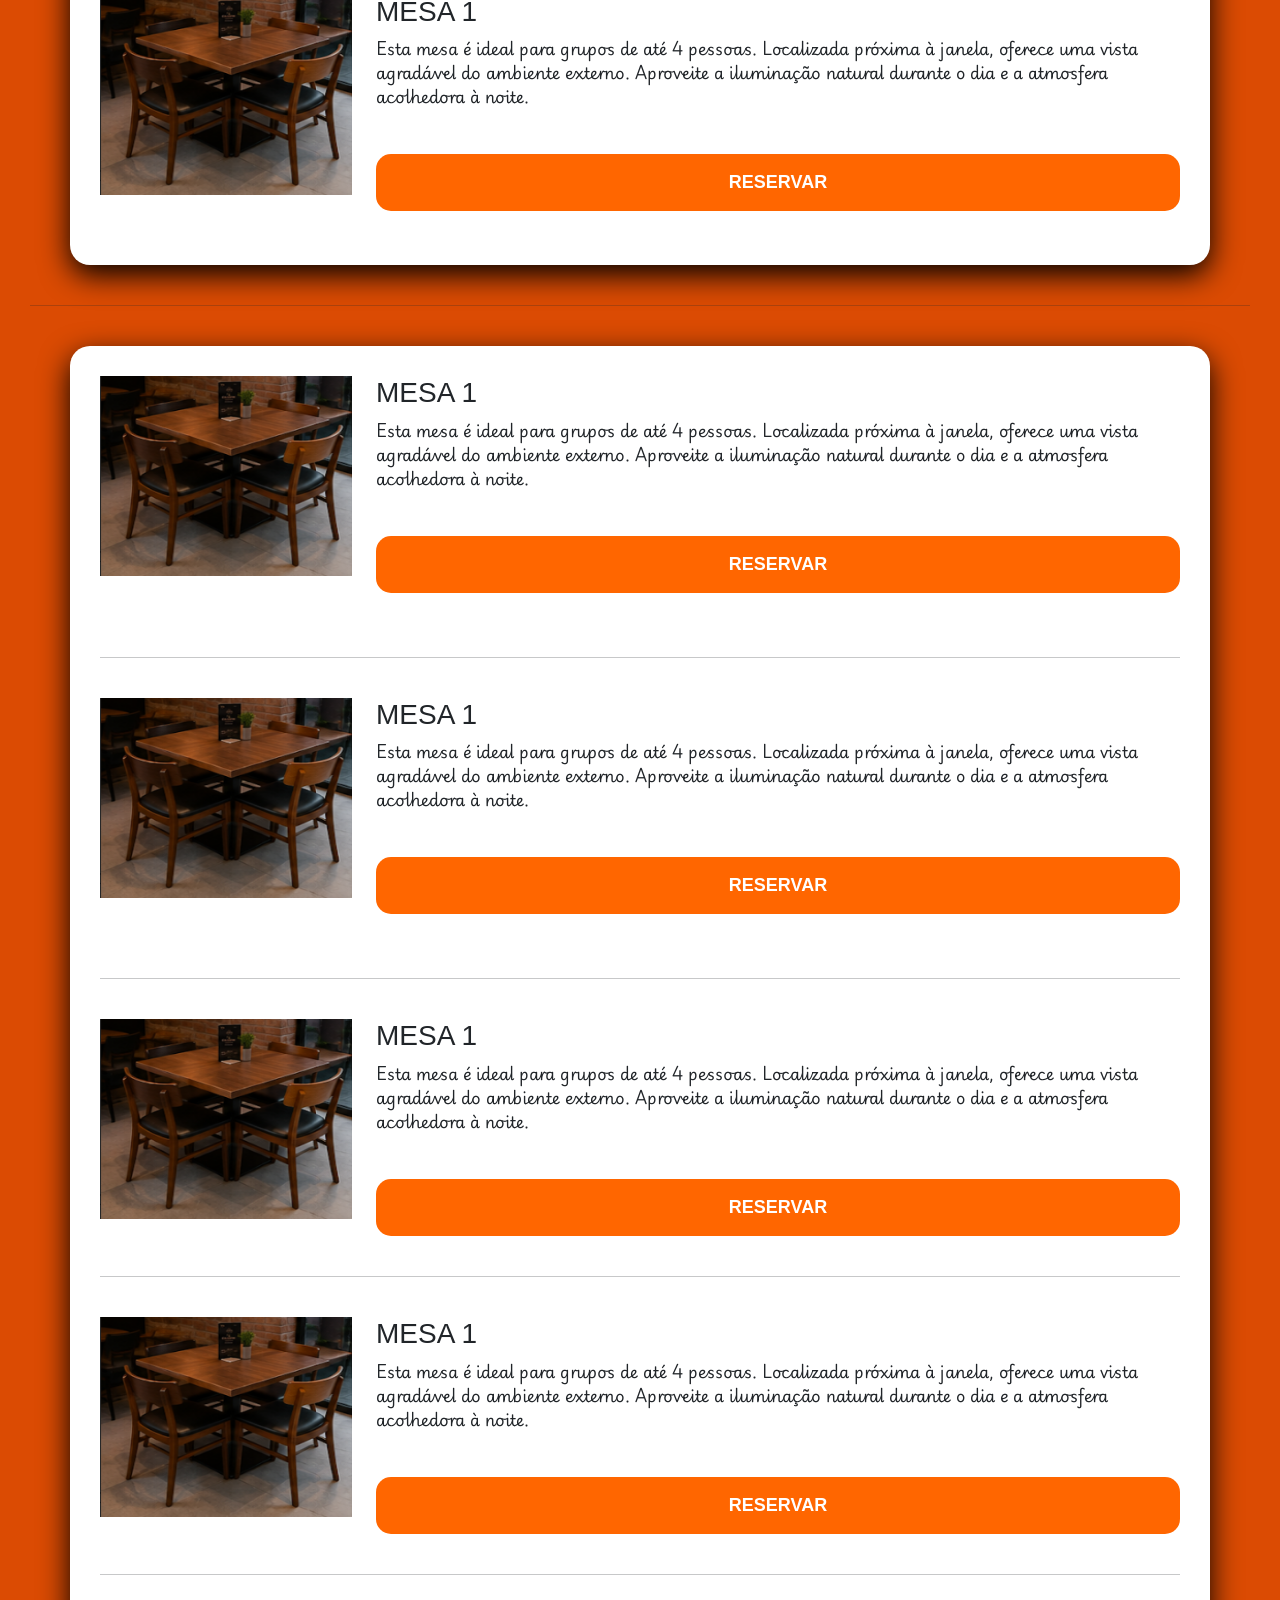
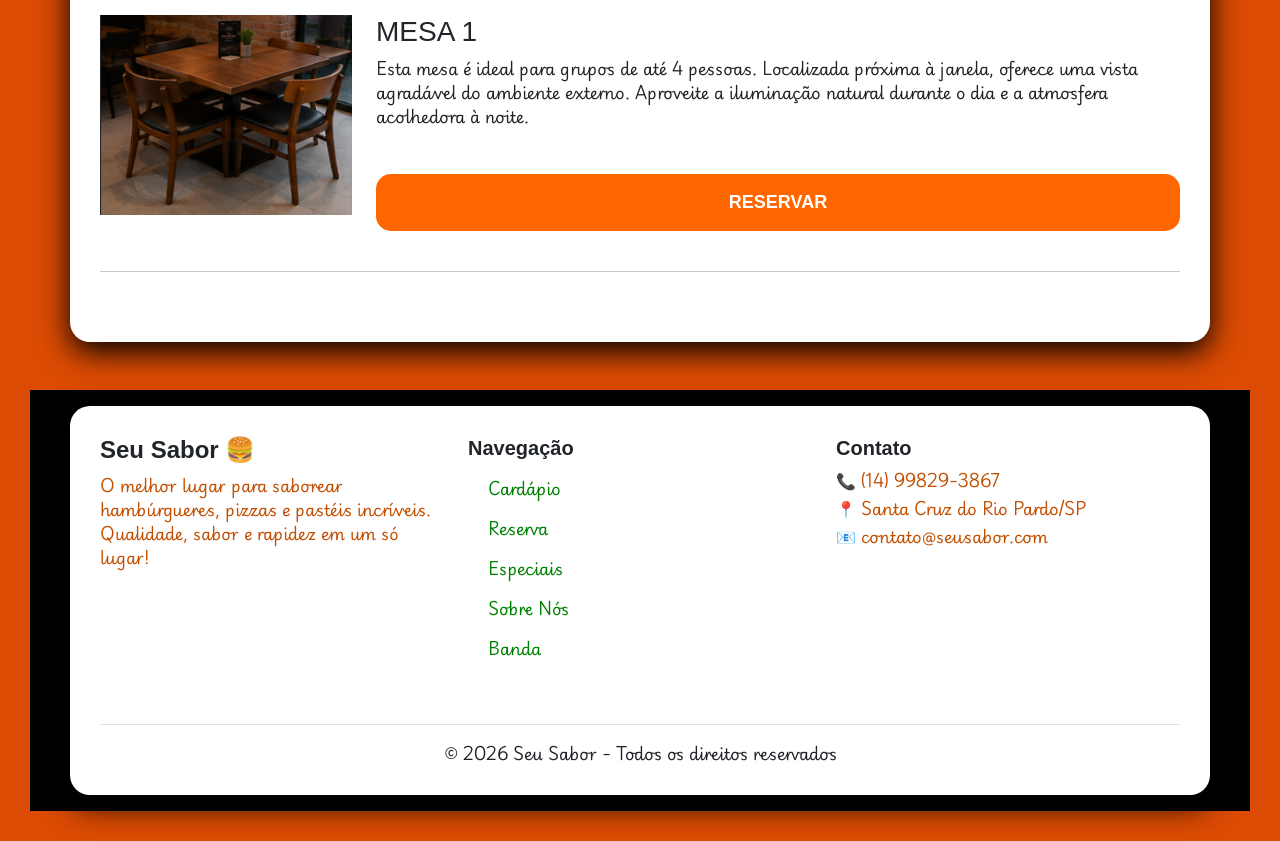
<file: reserva.html>
<!DOCTYPE html>
<html lang="en">

<head>
    <meta charset="UTF-8">
    <meta name="viewport" content="width=device-width, initial-scale=1.0">
    <title>Document</title>
    <!-- Bootstrap -->
<link href="https://cdn.jsdelivr.net/npm/bootstrap@5.3.0/dist/css/bootstrap.min.css" rel="stylesheet">
<link rel="stylesheet" href="css/style.css">
</head>

<body>
<header>
  <div class="container1 text-center"><img src="img/Logo. SITEMAP.png" width="200"></div>
  <br>
  <nav class="navbar navbar-expand-lg">
    <div class="container container1 justify-content-center">
      <div class="navbar-nav corfont">

                <a class="nav-link corfont" href="index.html">Inicio</a>
        <a class="nav-link corfont" href="cardapio.html">Nossos Produtos</a>
        <a class="nav-link corfont" href="especiaisdodia.html">Especiais do Dia</a>
        <a class="nav-link corfont" href="sobrenós.html">Sobre Nós</a>
        <a class="nav-link corfont" href="banda.html">Cadastro de Bandas</a>
      </div>
    </div>
  </nav>
</header>
    </div>
</nav>

</header>

    <div class="container">

        <div class="dois row">
            <img src="img/mesa1.png" width="300" height="200" class="col-3">
            <div class="col-9">
                <h3> MESA 1</h3>
                <p>Esta mesa é ideal para grupos de até 4 pessoas. Localizada próxima à janela, oferece uma vista agradável do ambiente externo. Aproveite a iluminação natural durante o dia e a atmosfera acolhedora à noite.</p>
                <button>RESERVAR</button>
            </div>
        </div>
<br>
<hr>
<br>

        <div class="dois row">
            <img src="img/mesa1.png" width="300" height="200" class="col-3">
            <div class="col-9">
                <h3> MESA 1</h3>
                <p>Esta mesa é ideal para grupos de até 4 pessoas. Localizada próxima à janela, oferece uma vista agradável do ambiente externo. Aproveite a iluminação natural durante o dia e a atmosfera acolhedora à noite.</p>
                <button>RESERVAR</button>
            </div>
        </div>
<br>
<hr>
<br>
   
        <div class="dois row">
            <img src="img/mesa1.png" width="300" height="200" class="col-3">
            <div class="col-9">
                <h3> MESA 1</h3>
                <p>Esta mesa é ideal para grupos de até 4 pessoas. Localizada próxima à janela, oferece uma vista agradável do ambiente externo. Aproveite a iluminação natural durante o dia e a atmosfera acolhedora à noite.</p>
                <button>RESERVAR</button>
            </div>
        </div>
<br>
<br>
<hr>
<br>
  
        <div class="dois row">
            <img src="img/mesa1.png" width="300" height="200" class="col-3">
            <div class="col-9">
                <h3> MESA 1</h3>
                <p>Esta mesa é ideal para grupos de até 4 pessoas. Localizada próxima à janela, oferece uma vista agradável do ambiente externo. Aproveite a iluminação natural durante o dia e a atmosfera acolhedora à noite.</p>
                <button>RESERVAR</button>
            </div>
        </div>
<br>
<hr>
<br>

        <div class="dois row">
            <img src="img/mesa1.png" width="300" height="200" class="col-3">
            <div class="col-9">
                <h3> MESA 1</h3>
                <p>Esta mesa é ideal para grupos de até 4 pessoas. Localizada próxima à janela, oferece uma vista agradável do ambiente externo. Aproveite a iluminação natural durante o dia e a atmosfera acolhedora à noite.</p>
                <button>RESERVAR</button>
            </div>
        </div>
<br>

    </div>
<br>
<hr>
<br>
    <div class="container">


        <div class="dois row">
            <img src="img/mesa1.png" width="300" height="200" class="col-3">
            <div class="col-9">
                <h3> MESA 1</h3>
                <p>Esta mesa é ideal para grupos de até 4 pessoas. Localizada próxima à janela, oferece uma vista agradável do ambiente externo. Aproveite a iluminação natural durante o dia e a atmosfera acolhedora à noite.</p>
                <button>RESERVAR</button>
            </div>
        </div>
<br>
<br>
<hr>
<br>

        <div class="dois row">
            <img src="img/mesa1.png" width="300" height="200" class="col-3">
            <div class="col-9">
                <h3> MESA 1</h3>
                <p>Esta mesa é ideal para grupos de até 4 pessoas. Localizada próxima à janela, oferece uma vista agradável do ambiente externo. Aproveite a iluminação natural durante o dia e a atmosfera acolhedora à noite.</p>
                <button>RESERVAR</button>
            </div>
        </div>
<br>
<br>
<hr>
<br>

        <div class="dois row">
            <img src="img/mesa1.png" width="300" height="200" class="col-3">
            <div class="col-9">
                <h3> MESA 1</h3>
                <p>Esta mesa é ideal para grupos de até 4 pessoas. Localizada próxima à janela, oferece uma vista agradável do ambiente externo. Aproveite a iluminação natural durante o dia e a atmosfera acolhedora à noite.</p>
                <button>RESERVAR</button>
            </div>
        </div>
<br>
<hr>
<br>

        <div class="dois row">
            <img src="img/mesa1.png" width="300" height="200" class="col-3">
            <div class="col-9">
                <h3> MESA 1</h3>
                <p>Esta mesa é ideal para grupos de até 4 pessoas. Localizada próxima à janela, oferece uma vista agradável do ambiente externo. Aproveite a iluminação natural durante o dia e a atmosfera acolhedora à noite.</p>
                <button>RESERVAR</button>
            </div>
        </div>
<br>
<hr>
<br>

        <div class="dois row">
            <img src="img/mesa1.png" width="300" height="200" class="col-3">
            <div class="col-9">
                <h3> MESA 1</h3>
                <p>Esta mesa é ideal para grupos de até 4 pessoas. Localizada próxima à janela, oferece uma vista agradável do ambiente externo. Aproveite a iluminação natural durante o dia e a atmosfera acolhedora à noite.</p>
                <button>RESERVAR</button>
            </div>
        </div>
<br>
<hr>
<br>    
    </div>

<footer class="bg-black  pt-3
 pb-3 mt-5"> <div class="container"> <div class="row">

        <!-- LOGO / SOBRE -->
        <div class="col-md-4 mb-4">
            <h4 class="fw-bold">Seu Sabor 🍔</h4>
            <p class="corfont">
                O melhor lugar para saborear hambúrgueres, pizzas e pastéis incríveis. 
                Qualidade, sabor e rapidez em um só lugar!
            </p>
        </div>

        <!-- LINKS -->
        <div class="col-md-4 mb-4">
            <h5 class="fw-bold">Navegação</h5>
            <ul class="list-unstyled">
                <li><a href="cardapio.html" class="text-decoration-none ">Cardápio</a></li>
                <li><a href="reserva.html" class="text-decoration-none ">Reserva</a></li>
                <li><a href="especiaisdodia.html" class="text-decoration-none ">Especiais</a></li>
                <li><a href="sobrenós.html" class="text-decoration-none ">Sobre Nós</a></li>
                <li><a href="banda.html" class="text-decoration-none ">Banda</a></li>
            </ul>
        </div>

        <!-- CONTATO -->
        <div class="col-md-4 mb-4 ">
            <h5 class="fw-bold">Contato</h5>
            <div class="corfont">
                <p class=" mb-1">📞 (14) 99829-3867</p>
                <p class=" mb-1">📍 Santa Cruz do Rio Pardo/SP</p>
                <p class="corfont">📧 contato@seusabor.com</p>
           </div>
           

            <!-- REDES SOCIAIS -->
            <div class="mt-3">
                <a href="#" class="text-white me-3 fs-5">
                    <i class="bi bi-instagram"></i>
                </a>
                <a href="#" class="text-white me-3 fs-5">
                    <i class="bi bi-facebook"></i>
                </a>
                <a href="#" class="text-white me-3 fs-5">
                    <i class="bi bi-whatsapp"></i>
                </a>
            </div>
        </div>

    </div>

    <!-- LINHA FINAL -->
    <div class="text-center border-top pt-3 mt-3">
        <p class="mb-0 ">
            © 2026 Seu Sabor - Todos os direitos reservados
        </p>
    </div>
</div>

</footer>

</body>

</html>
</file>
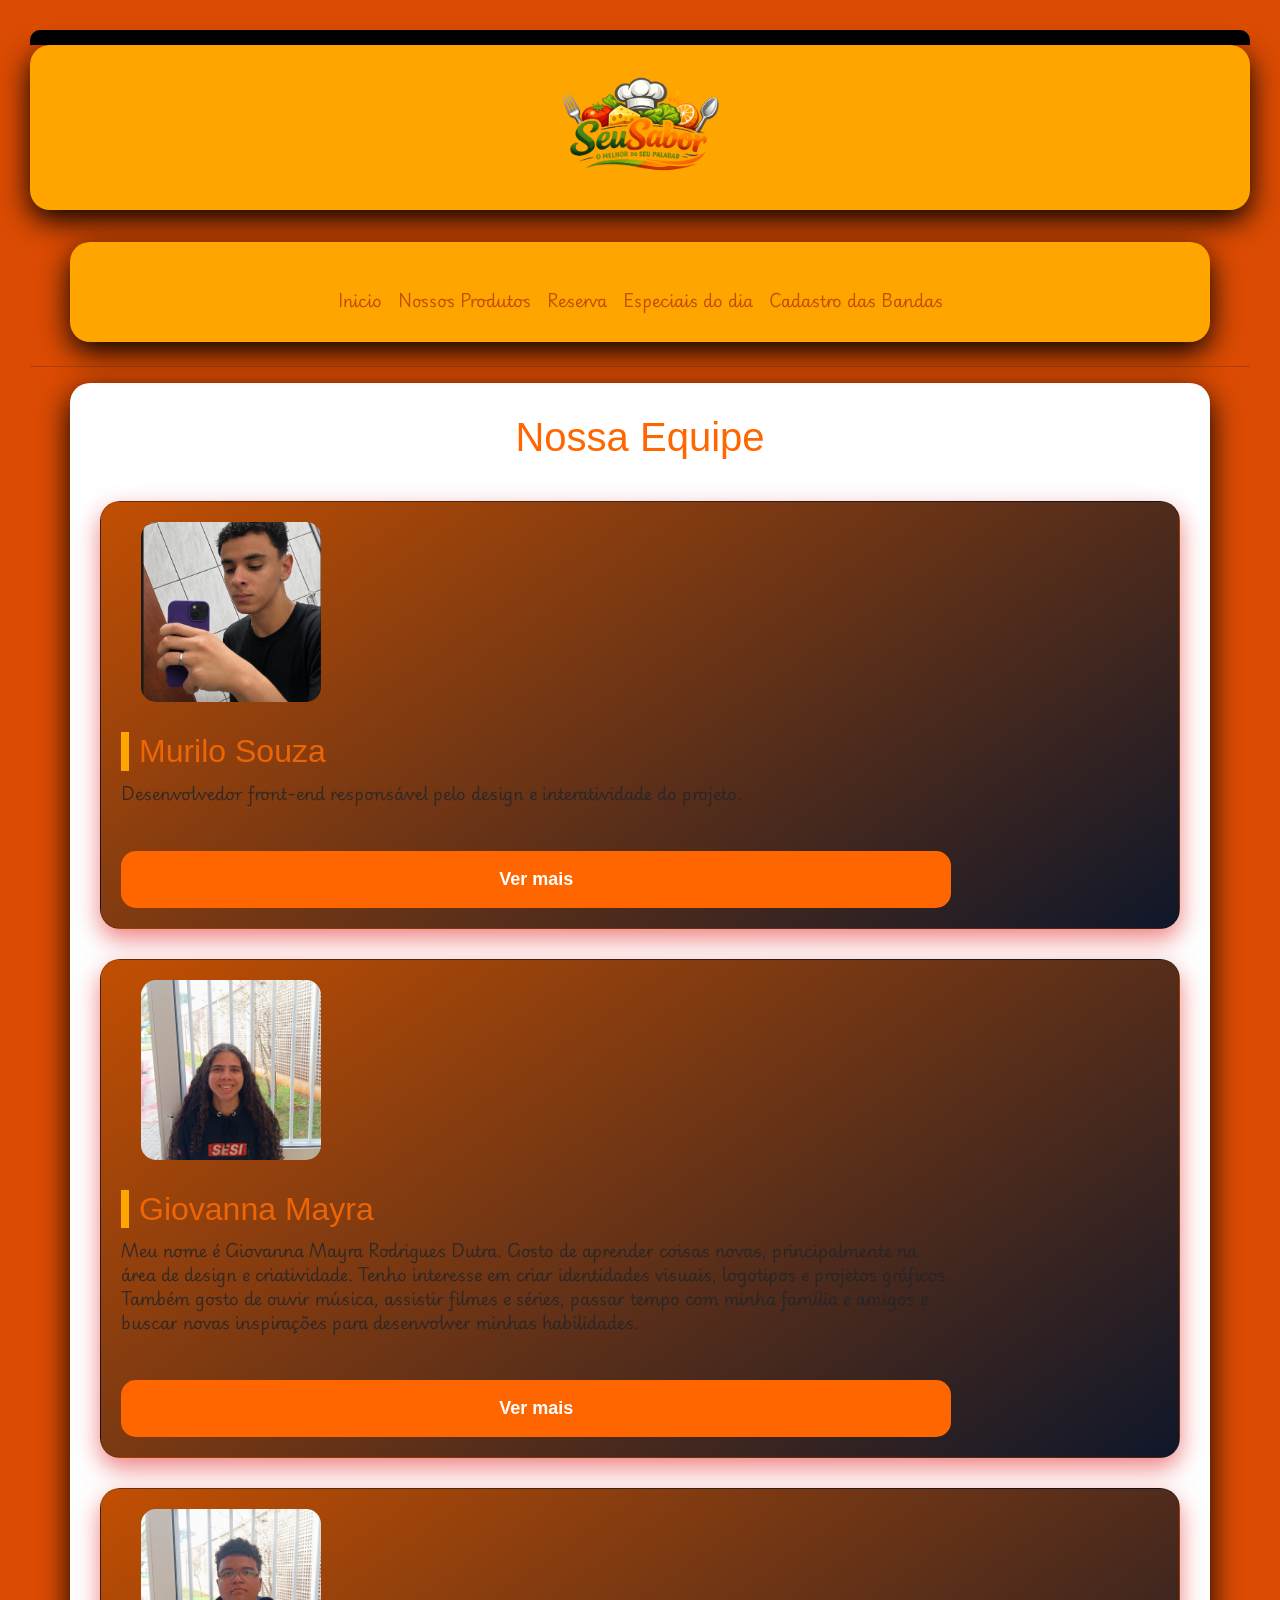
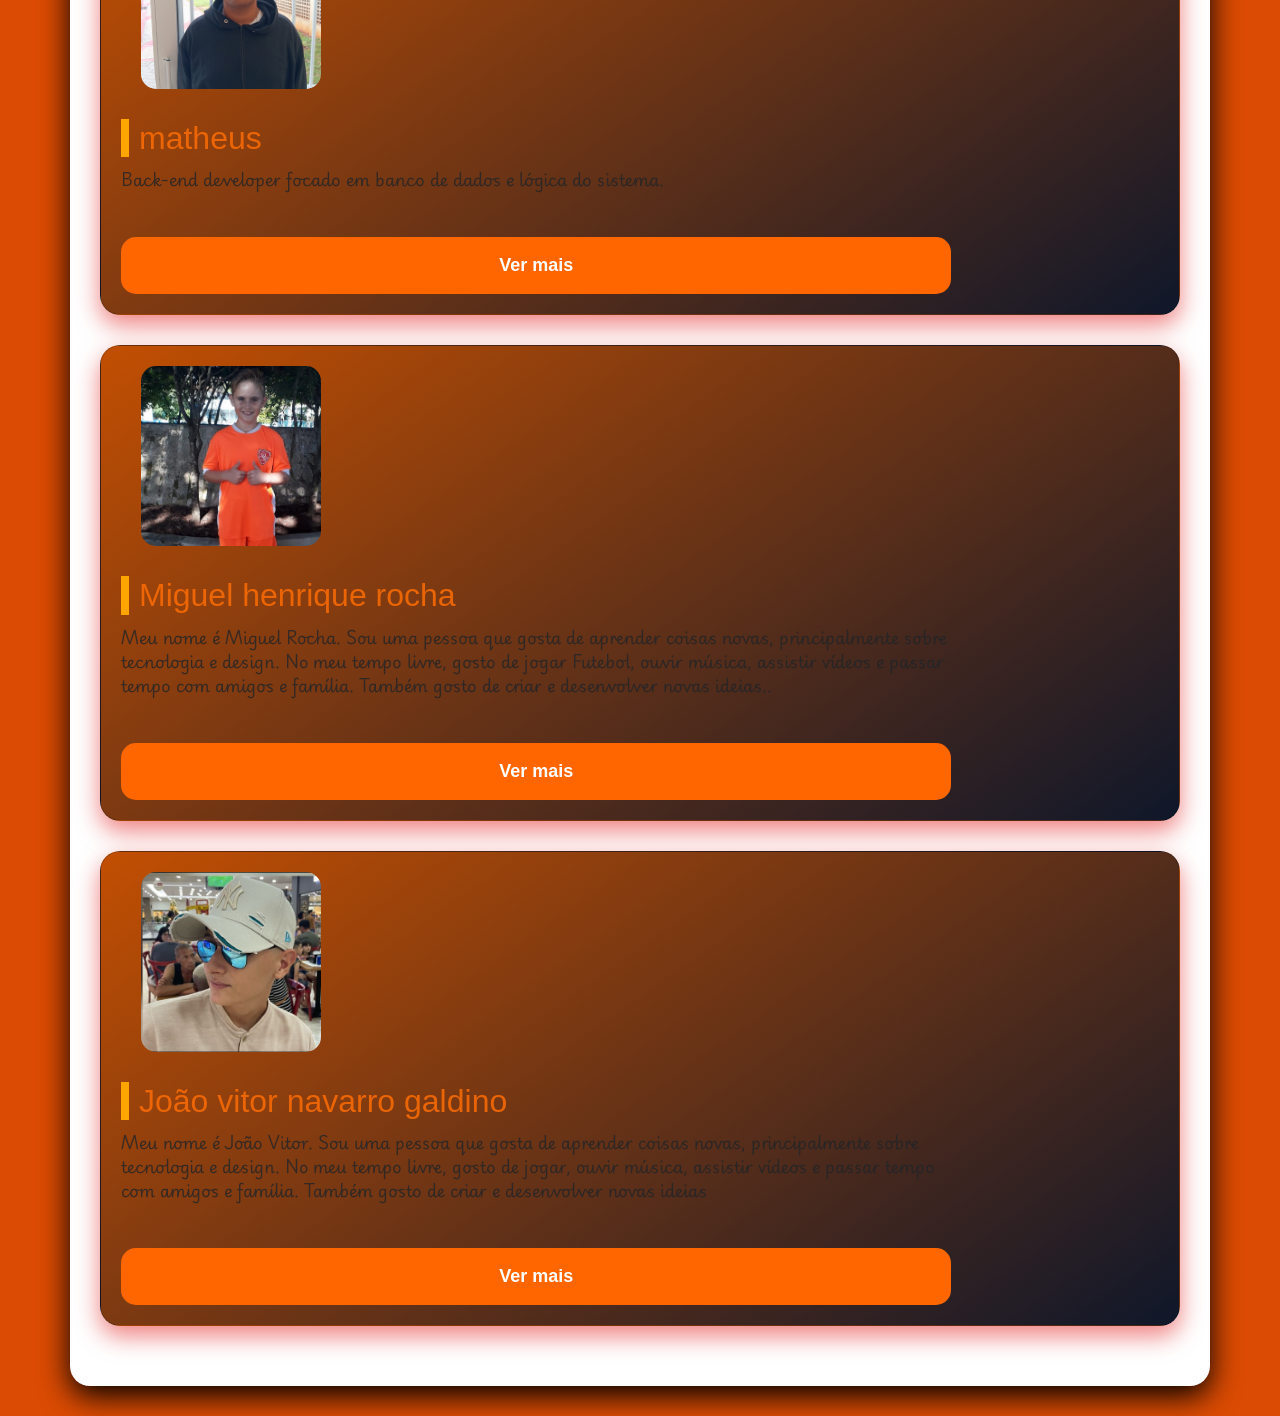
<file: sobrenós.html>
<!DOCTYPE html>
<html lang="en">
<head>
    <meta charset="UTF-8">
    <meta name="viewport" content="width=device-width, initial-scale=1.0">
    <title>Document</title>
    <link href="https://cdn.jsdelivr.net/npm/bootstrap@5.3.0/dist/css/bootstrap.min.css" rel="stylesheet">
<link rel="stylesheet" href="css/style.css">
</head>
<body>
<header>
  <div class="container1 text-center"><img src="img/Logo. SITEMAP.png" width="200"></div>
  <br>
  <nav class="navbar navbar-expand-lg">
    <div class="container container1 justify-content-center">
      <div class="navbar-nav corfont">

                <a class="nav-link corfont" href="index.html">Inicio</a>
        <a class="nav-link corfont" href="cardapio.html">Nossos Produtos</a>
        <a class="nav-link corfont" href="reserva.html">Reserva</a>
        <a class="nav-link corfont" href="agenda.html">Especiais do dia</a>
        <a class="nav-link corfont" href="banda.html">Cadastro das Bandas</a>
      </div>
    </div>
  </nav>
</header>



    <hr>
    <main>
<body>

<div class="container">
    <h1 class="titulo">Nossa Equipe</h1>

    <!-- CARD 1 -->
    <div class="card">
        <img src="img/o rei ne.png">
        <div class="card-text">
            <h2>Murilo Souza</h2>
            <p>Desenvolvedor front-end responsável pelo design e interatividade do projeto.</p>
            <button onclick="mostrarMensagem('Murilo')">Ver mais</button>
        </div>
    </div>

    <!-- CARD 2 -->
    <div class="card">
        <img src="img/IMG_20260804_153655.jpg">
        <div class="card-text">
            <h2>Giovanna Mayra</h2>
            <p>Meu nome é Giovanna Mayra Rodrigues Dutra. Gosto de aprender coisas novas, principalmente na área de design e criatividade. Tenho interesse em criar identidades visuais, logotipos e projetos gráficos. Também gosto de ouvir música, assistir filmes e séries, passar tempo com minha família e amigos e buscar novas inspirações para desenvolver minhas habilidades.</p>
            <button onclick="mostrarMensagem('Giovanna')">Ver mais</button>
        </div>
    </div>

    <!-- CARD 3 -->
    <div class="card">
        <img src="img/IMG_20260804_153646.jpg">
        <div class="card-text">
            <h2>matheus </h2>
            <p>Back-end developer focado em banco de dados e lógica do sistema.</p>
            <button onclick="mostrarMensagem('Matheus')">Ver mais</button>
        </div>
    </div>

    <!-- CARD 4 -->
    <div class="card">
        <img src="img/miguelprojetointe.png" >
        <div class="card-text">
            <h2>Miguel henrique rocha</h2>
            <p>Meu nome é Miguel Rocha. Sou uma pessoa que gosta de aprender coisas novas, principalmente sobre tecnologia e design. No meu tempo livre, gosto de jogar Futebol, ouvir música, assistir vídeos e passar tempo com amigos e família. Também gosto de criar e desenvolver novas ideias..</p>
            <button onclick="mostrarMensagem('Miguel')">Ver mais</button>
        </div>
    </div>

    
    <!-- CARD 5 -->
    <div class="card">
        <img src="img/jojodopix.png">
        <div class="card-text">
            <h2>João vitor navarro galdino</h2>
            <p>Meu nome é João Vitor. Sou uma pessoa que gosta de aprender coisas novas, principalmente sobre tecnologia e design. No meu tempo livre, gosto de jogar, ouvir música, assistir vídeos e passar tempo com amigos e família. Também gosto de criar e desenvolver novas ideias</p>
            <button onclick="mostrarMensagem('João')">Ver mais</button>
        </div>
    </div>

</div>

<script>
function mostrarMensagem(nome) {
    alert("Você clicou no perfil de " + nome + "!");
}
</script>

</body>
</html>
</file>
<file: css/style.css>
@import url('https://fonts.googleapis.com/css2?family=Autour+One&family=Frijole&family=Playwrite+GB+S:ital,wght@0,100..400;1,100..400&display=swap');

/* =========================
   RESET
========================= */

* {
    margin: 0;
    padding: 0;
    box-sizing: border-box;
}

/* =========================
   BODY
========================= */

body {
    background: #f2f2f3;
   
    padding: 40px 20px;
    font-family: Arial, sans-serif;
}

/* =========================
   TEXTOS
========================= */

p {
    font-family: "Playwrite GB S", cursive;
}

/* =========================
   LINKS
========================= */

a {
    height: 40px;
    line-height: 40px;
    padding: 20px;
    text-decoration: none;
    color: green;
    font-family: "Playwrite GB S", cursive;
    font-weight: 900;
}

a:hover {
    color: rgb(14, 168, 116);
}

/* =========================
   HEADER
========================= */

header {
    
    text-align: center;
    border-top: 15px solid black;
    border-radius: 10px
}

.mei {
    width: 100%;
    height: 40px;
    line-height: 40px;
    background: black;
    color: aquamarine;
}

/* =========================
   RODAPÉ
========================= */

.roda {
    width: 100%;
    height: 120px;
    line-height: 35px;
    text-align: center;
    font-size: 20px;
    background: orange;
    border-top: 15px solid black;
    border-bottom: 30px solid black;
}

/* =========================
   CONTAINER
========================= */
.container{
background:white;
padding:30px;
border-radius:20px;
box-shadow:0 10px 30px black;
}


.container1{
background: orange;
padding:30px;
border-radius:20px;
box-shadow:0 10px 30px black;
}


.titulo {
    text-align: center;
    margin-bottom: 40px;
    font-size: 2.5rem;
}

/* =========================
   CARD
========================= */

.card {
  
    margin: 30px 0;
    padding: 20px;
    border-radius: 20px;
    background: linear-gradient(145deg, #c24f02, #0f172a);
    box-shadow: 0 10px 25px rgba(223, 3, 3, 0.5);
    transition: .3s;
}

.card:hover {
    transform: scale(1.02);
}



/* =========================
   IMAGEM
========================= */

.card img {
    width: 180px;
    height: 180px;
    margin: 0 20px;
    border-radius: 15px;
    object-fit: cover;
}

/* =========================
   TEXTO DO CARD
========================= */

.card-text {
    max-width: 80%;
}

.card-text h2 {
    margin-bottom: 10px;
    color: #f66a06e5;
}

.card-text p {
    opacity: .8;
}

/* =========================
   BOTÕES
========================= */

button {
    margin-top: 10px;
    padding: 8px 15px;
    border: none;
    border-radius: 10px;
    background: #38bdf8;
    color: black;
    cursor: pointer;
    font-weight: bold;
    transition: .3s;
}

button:hover {
    background: #0ea5e9;
}

.test:hover {
    background: #ffc107;
    color: black;
}

/* =========================
   RESPONSIVO
========================= */

@media (max-width: 768px) {

    .card {
        flex-direction: column !important;
        text-align: center;
    }

    .card img {
        margin: 0 0 15px;
    }
}
*{
margin:0;
padding:0;
box-sizing:border-box;
font-family:Arial;
}

body{

background:#db4b03;
padding:30px;
}



h1{

text-align:center;

margin-bottom:30px;

color:#ff6600;

}

h2{

margin-top:30px;

margin-bottom:15px;

color:#222;

border-left:8px solid orange;

padding-left:10px;

}

label{

display:block;

margin-top:15px;

font-weight:bold;

}

input,
select,
textarea{

width:100%;

padding:12px;

margin-top:5px;

border-radius:10px;

border:1px solid #bbb;

}

textarea{

resize:none;

}

button{

width:100%;

padding:15px;

margin-top:30px;

background:#ff6600;

color:white;

font-size:18px;

border:none;

border-radius:15px;

cursor:pointer;

transition:.4s;

}

button:hover{

background:#d85600;

}

#resultado{

margin-top:30px;

padding:20px;

background:#e8ffe7;

display:none;

border-radius:15px;

}

.corfont{
    color: green;

}
.btn_cadastrar {
    display: none;
}
        .btn_cadastrar_ok {
    display: block;
}

.corfont{
    color: #c24f02;
}
</file>
